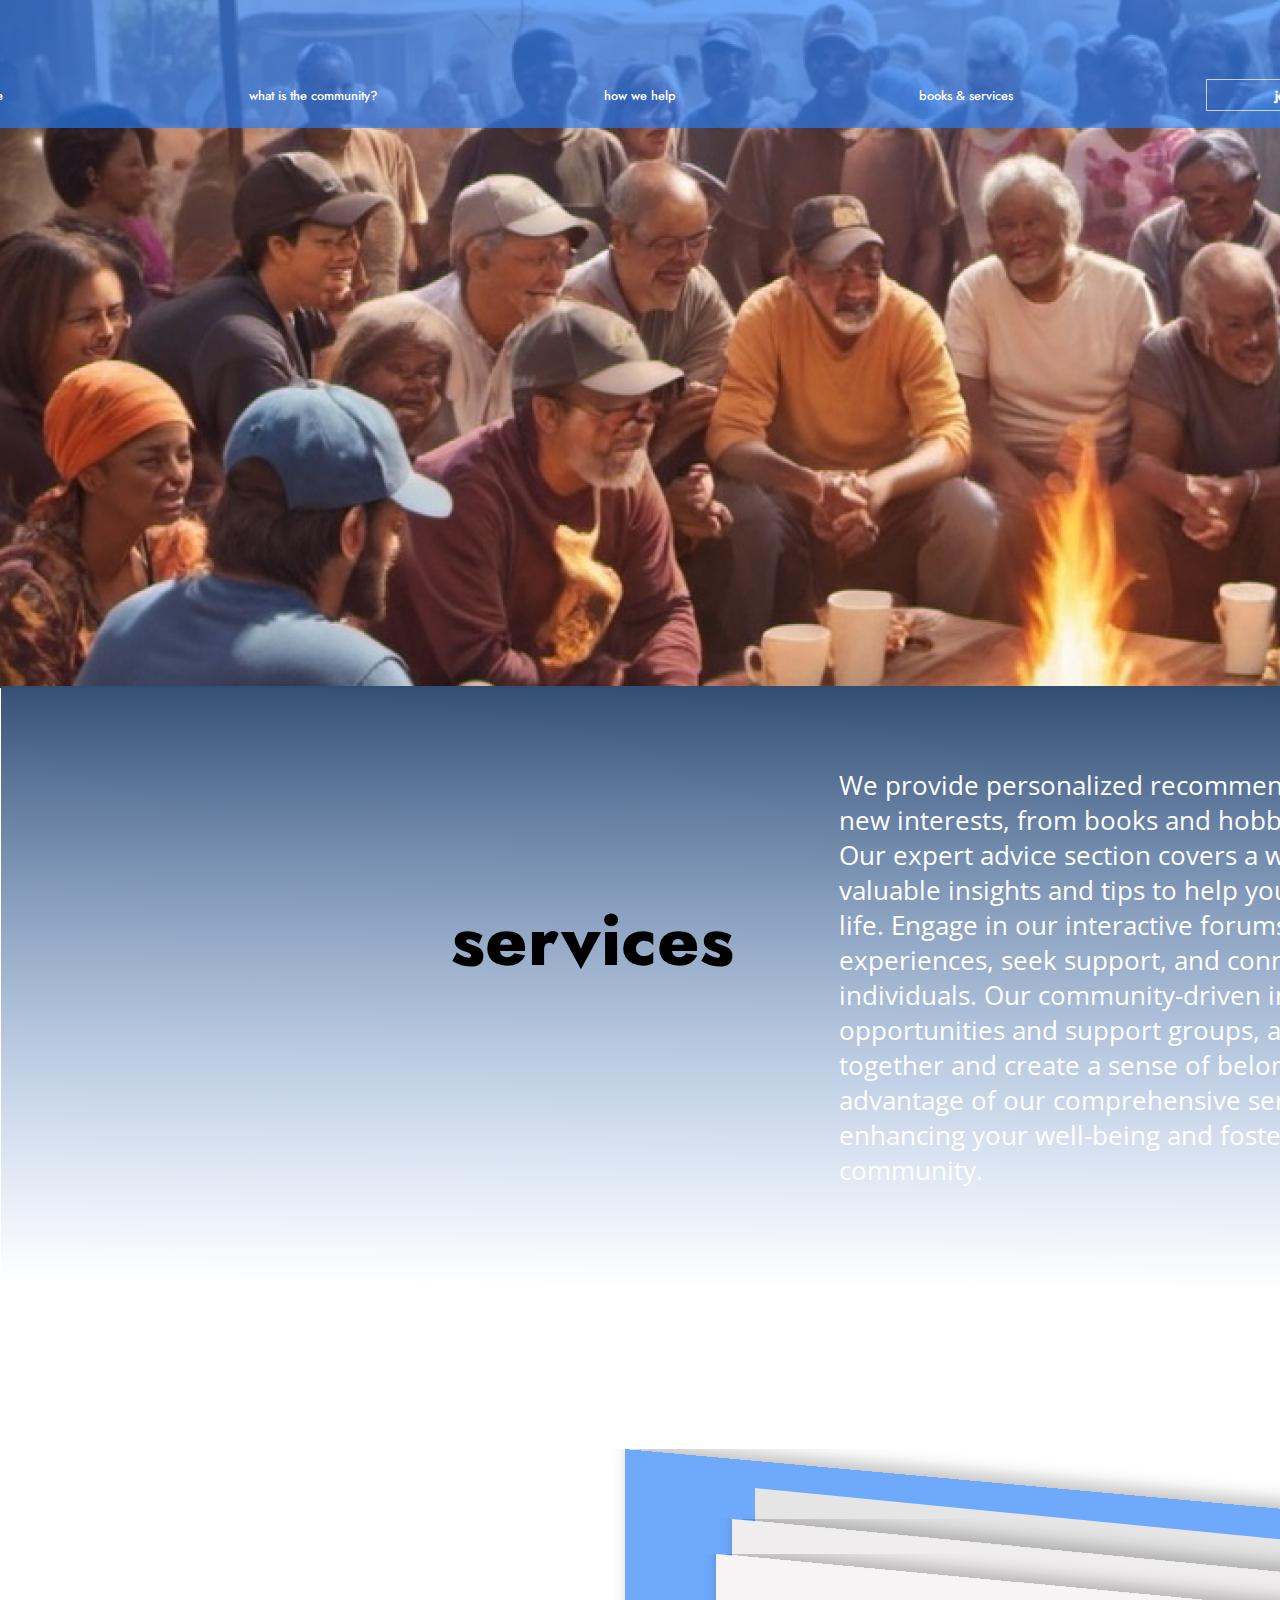
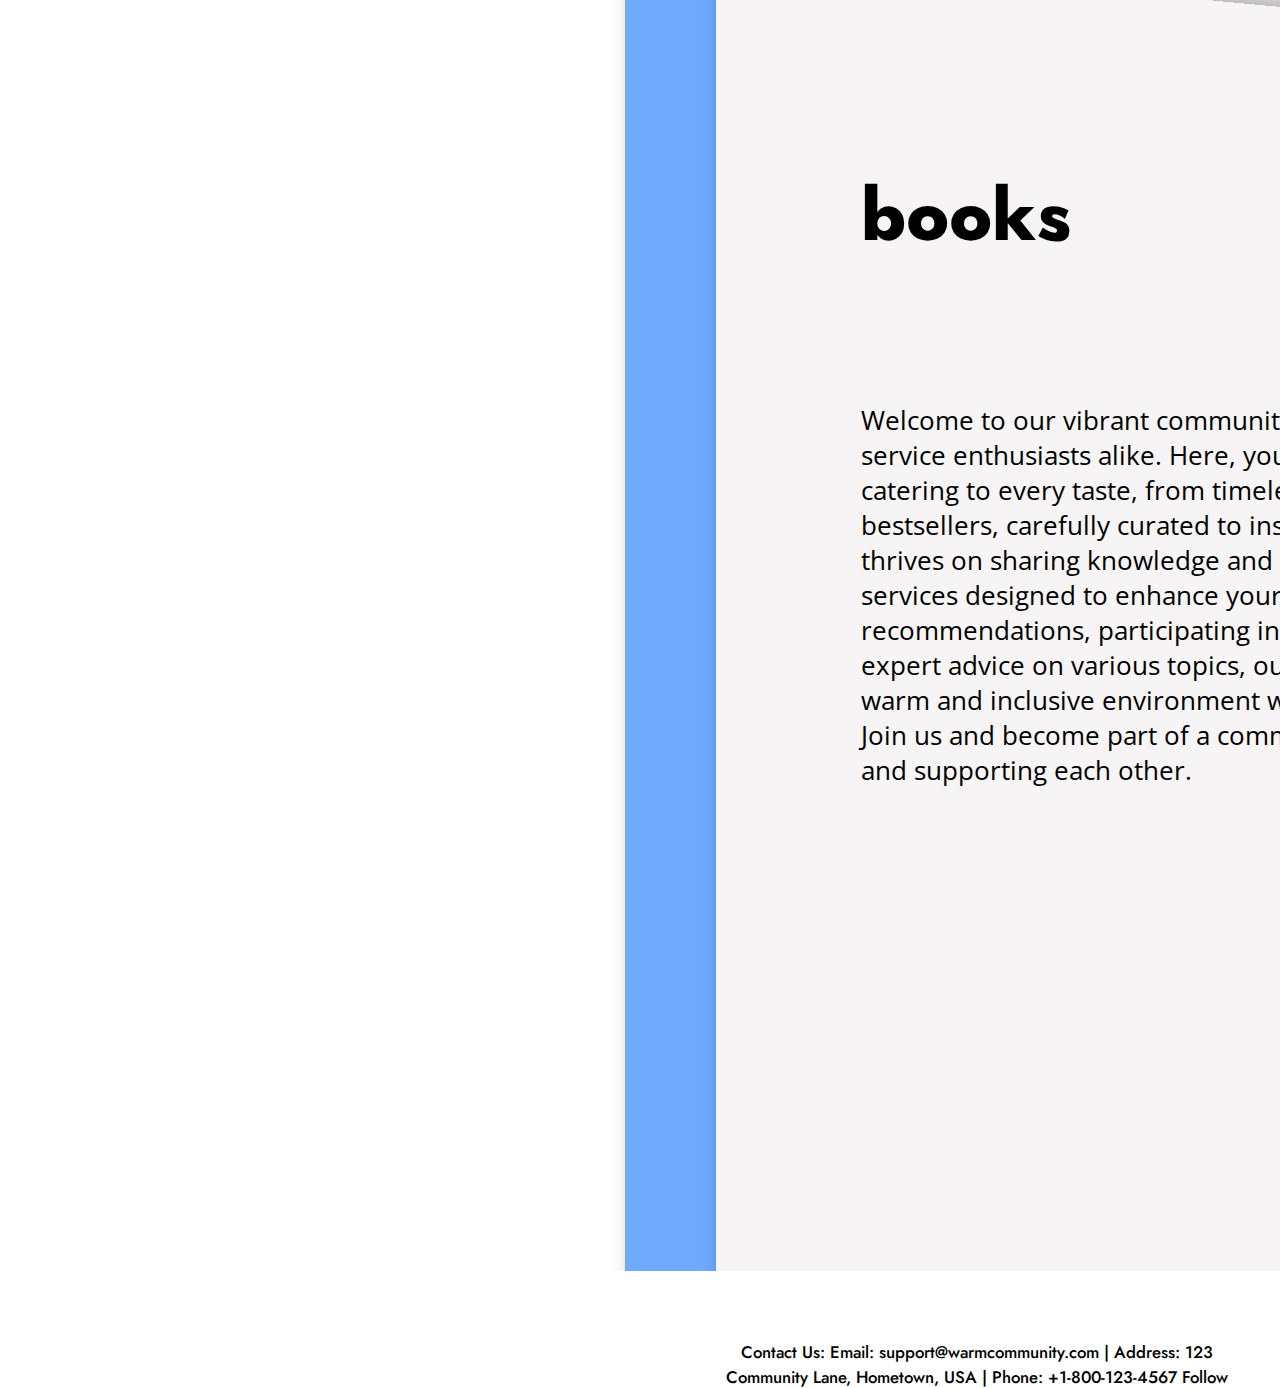
<file: component2.html>
<!DOCTYPE html>
<html>
  <head>
    <meta charset="utf-8" />
    <meta name="viewport" content="initial-scale=1, width=device-width" />

    <link rel="stylesheet" href="./global.css" />
    <link rel="stylesheet" href="./component2.css" />
    <link
      rel="stylesheet"
      href="https://fonts.googleapis.com/css2?family=Jost:wght@300;400;500;600;800;900&display=swap"
    />
    <link
      rel="stylesheet"
      href="https://fonts.googleapis.com/css2?family=Open Sans:wght@400&display=swap"
    />
  </head>
  <body>
    <div class="div3">
      <div class="frame14">
        <img
          class="openart-image-1boinv2c-1721757-icon"
          alt=""
          src="./public/openartimage-1boinv2c-1721757395789-raw@2x.png"
        />

        <div class="r-1"></div>
        <img class="frame-child1" alt="" src="./public/rectangle-2.svg" />

        <img class="frame-child2" alt="" src="./public/rectangle-12.svg" />

        <div class="we-provide-personalized">
          We provide personalized recommendations to help you discover new
          interests, from books and hobbies to local events and activities. Our
          expert advice section covers a wide range of topics, offering valuable
          insights and tips to help you navigate various aspects of life. Engage
          in our interactive forums, where you can share experiences, seek
          support, and connect with like-minded individuals. Our
          community-driven initiatives, such as volunteer opportunities and
          support groups, are designed to bring people together and create a
          sense of belonging. Join us and take advantage of our comprehensive
          services that are dedicated to enhancing your well-being and fostering
          a vibrant, supportive community.
        </div>
        <div class="services">services</div>
      </div>
      <div class="frame15">
        <div class="frame16">
          <img class="frame-icon2" alt="" src="./public/frame.svg" />

          <img class="frame-icon3" alt="" src="./public/frame3.svg" />

          <img class="frame-icon4" alt="" src="./public/frame4.svg" />

          <img class="frame-icon5" alt="" src="./public/frame5.svg" />

          <div class="frame17"></div>
          <div class="frame18">
            <div class="welcome-to-our">
              Welcome to our vibrant community website, a haven for book lovers
              and service enthusiasts alike. Here, you'll find an extensive
              collection of books catering to every taste, from timeless
              classics to contemporary bestsellers, carefully curated to inspire
              and enlighten. Our community thrives on sharing knowledge and
              experiences, offering a range of services designed to enhance your
              life. Whether you're seeking recommendations, participating in
              engaging book clubs, or accessing expert advice on various topics,
              our platform is dedicated to fostering a warm and inclusive
              environment where everyone can grow and connect. Join us and
              become part of a community that values learning, sharing, and
              supporting each other.
            </div>
          </div>
          <div class="frame19">
            <div class="books">books</div>
          </div>
          <div class="frame20">
            <div class="contact-us-email-container1">
              <p class="blank-line2">&nbsp;</p>
              <p class="contact-us-email1">
                Contact Us: Email: support@warmcommunity.com | Address: 123
                Community Lane, Hometown, USA | Phone: +1-800-123-4567 Follow
                Us:Facebook: @WarmCommunity | Twitter: @CommunityConnect |
                Instagram: @WarmCommunityLife
              </p>
              <p class="blank-line2">
                Warm Community © 2024 | All rights reserved. Unauthorized use of
                our content is prohibited.
              </p>
            </div>
          </div>
        </div>
      </div>
      <div class="frame-div">
        <div class="home3" id="homeText">home</div>
        <div class="home3" id="whatIsThe">what is the community?</div>
        <div class="home3" id="howWeHelp">how we help</div>
        <div class="home3" id="booksServices">books & services</div>
        <div class="join-us-frame" id="frameContainer">
          <div class="join-us11">join us</div>
        </div>
      </div>
    </div>

    <script>
      var homeText = document.getElementById("homeText");
      if (homeText) {
        homeText.addEventListener("click", function (e) {
          window.location.href = "./Component5.html";
        });
      }

      var whatIsThe = document.getElementById("whatIsThe");
      if (whatIsThe) {
        whatIsThe.addEventListener("click", function (e) {
          window.location.href = "./component7.html";
        });
      }

      var howWeHelp = document.getElementById("howWeHelp");
      if (howWeHelp) {
        howWeHelp.addEventListener("click", function (e) {
          window.location.href = "./component1.html";
        });
      }

      var booksServices = document.getElementById("booksServices");
      if (booksServices) {
        booksServices.addEventListener("click", function (e) {
          window.location.href = "./component2.html";
        });
      }

      var frameContainer = document.getElementById("frameContainer");
      if (frameContainer) {
        frameContainer.addEventListener("click", function (e) {
          window.location.href = "./Component2.html";
        });
      }
    </script>
  </body>
</html>
</file>
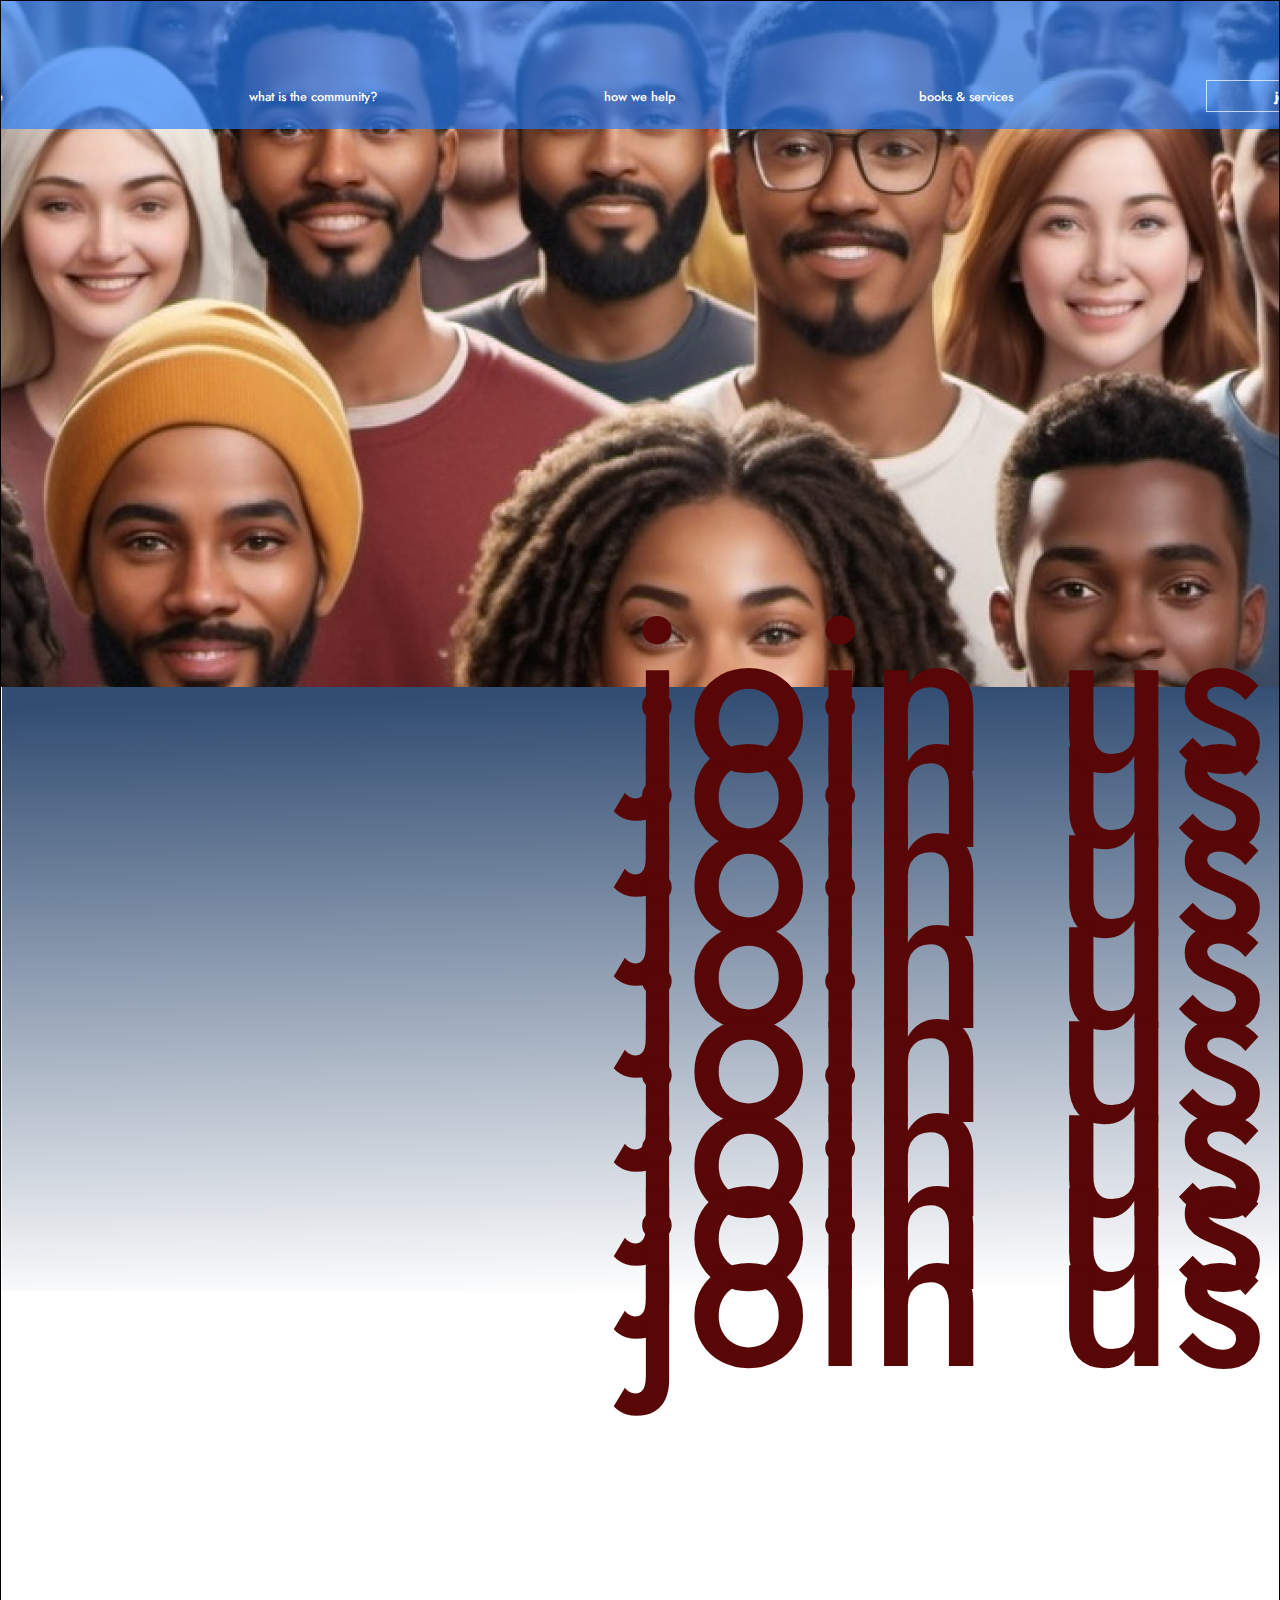
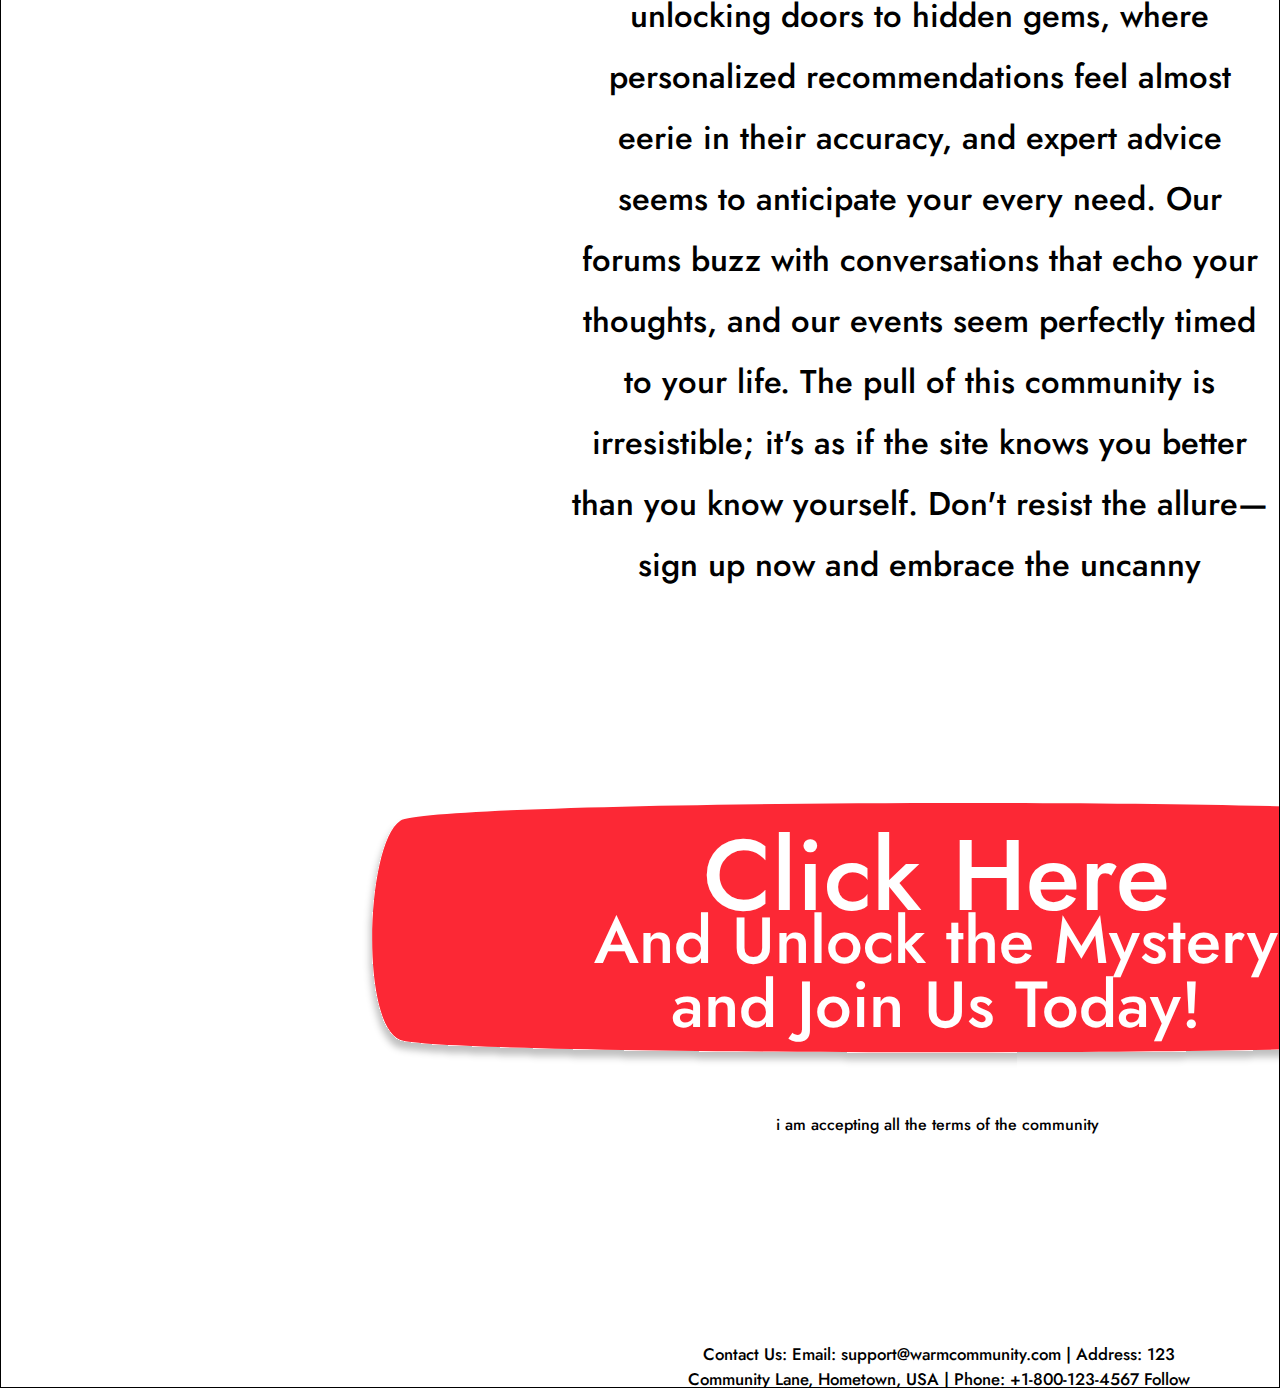
<file: Component2.html>
<!DOCTYPE html>
<html>
  <head>
    <meta charset="utf-8" />
    <meta name="viewport" content="initial-scale=1, width=device-width" />

    <link rel="stylesheet" href="./global.css" />
    <link rel="stylesheet" href="./Component2.css" />
    <link
      rel="stylesheet"
      href="https://fonts.googleapis.com/css2?family=Jost:wght@300;400;500;600;800;900&display=swap"
    />
    <link
      rel="stylesheet"
      href="https://fonts.googleapis.com/css2?family=Open Sans:wght@400&display=swap"
    />
  </head>
  <body>
    <div class="div2">
      <div class="frame7">
        <div class="frame8">
          <div class="frame9" id="frameContainer">
            <div class="vector-parent" id="frameContainer">
              <img
                class="frame-item"
                alt=""
                src="./public/rectangle-18.svg"
                id="rectangle"
              />

              <div class="click-here-and-container" id="clickHereAnd">
                <span class="click-here-and-container1">
                  <p class="blank-line">&nbsp;</p>
                  <p class="click-here">Click Here</p>
                  <p class="and-unlock-the">And Unlock the Mystery</p>
                  <p class="and-join-us">and Join Us Today!</p>
                </span>
              </div>
            </div>
          </div>
          <div class="i-am-accepting">
            i am accepting all the terms of the community
          </div>
        </div>
        <div class="frame10">
          <div class="contact-us-email-container">
            <p class="and-join-us">&nbsp;</p>
            <p class="contact-us-email">
              Contact Us: Email: support@warmcommunity.com | Address: 123
              Community Lane, Hometown, USA | Phone: +1-800-123-4567 Follow
              Us:Facebook: @WarmCommunity | Twitter: @CommunityConnect |
              Instagram: @WarmCommunityLife
            </p>
            <p class="and-join-us">
              Warm Community © 2024 | All rights reserved. Unauthorized use of
              our content is prohibited.
            </p>
          </div>
        </div>
      </div>
      <div class="home-group">
        <div class="home1" id="homeText">home</div>
        <div class="home1" id="whatIsThe">what is the community?</div>
        <div class="home1" id="howWeHelp">how we help</div>
        <div class="home1" id="booksServices">books & services</div>
        <div class="join-us-wrapper">
          <div class="join-us1">join us</div>
        </div>
      </div>
      <div class="frame11" data-scroll-to="frameContainer">
        <div class="step-into-our">
          Step into our captivating community, where every click draws you
          deeper into a world teeming with secrets and connections. Imagine
          unlocking doors to hidden gems, where personalized recommendations
          feel almost eerie in their accuracy, and expert advice seems to
          anticipate your every need. Our forums buzz with conversations that
          echo your thoughts, and our events seem perfectly timed to your life.
          The pull of this community is irresistible; it's as if the site knows
          you better than you know yourself. Don't resist the allure—sign up now
          and embrace the uncanny experience that awaits you. Let us be your
          guide through the fascinating, mysterious corridors of our vibrant
          community.
        </div>
      </div>
      <div class="frame12">
        <div class="frame13">
          <img
            class="openart-image-hjmwfblo-1721757-icon"
            alt=""
            src="./public/openartimage-hjmwfblo-1721757621623-raw-1@2x.png"
          />

          <img class="frame-inner" alt="" src="./public/rectangle-21.svg" />

          <div class="container6"></div>
          <img class="rectangle-icon" alt="" src="./public/rectangle-121.svg" />

          <div class="join-us2">join us</div>
          <div class="join-us3">join us</div>
          <div class="join-us4">join us</div>
          <div class="join-us5">join us</div>
          <div class="join-us6">join us</div>
          <div class="join-us7">join us</div>
          <div class="join-us8">join us</div>
          <div class="join-us9">join us</div>
        </div>
      </div>
      <div class="home-group">
        <div class="home1" id="homeText">home</div>
        <div class="home1" id="whatIsThe">what is the community?</div>
        <div class="home1" id="howWeHelp">how we help</div>
        <div class="home1" id="booksServices">books & services</div>
        <div class="join-us-container" id="frameContainer">
          <div class="join-us1">join us</div>
        </div>
      </div>
    </div>

    <script>
      var rectangle = document.getElementById("rectangle");
      if (rectangle) {
        rectangle.addEventListener("click", function (e) {
          window.location.href = "./component6.html";
        });
      }

      var clickHereAnd = document.getElementById("clickHereAnd");
      if (clickHereAnd) {
        clickHereAnd.addEventListener("click", function (e) {
          window.location.href = "./component6.html";
        });
      }

      var frameContainer = document.getElementById("frameContainer");
      if (frameContainer) {
        frameContainer.addEventListener("click", function (e) {
          window.location.href = "./component6.html";
        });
      }

      var homeText = document.getElementById("homeText");
      if (homeText) {
        homeText.addEventListener("click", function (e) {
          window.location.href = "./Component5.html";
        });
      }

      var whatIsThe = document.getElementById("whatIsThe");
      if (whatIsThe) {
        whatIsThe.addEventListener("click", function (e) {
          window.location.href = "./component7.html";
        });
      }

      var howWeHelp = document.getElementById("howWeHelp");
      if (howWeHelp) {
        howWeHelp.addEventListener("click", function (e) {
          window.location.href = "./component1.html";
        });
      }

      var booksServices = document.getElementById("booksServices");
      if (booksServices) {
        booksServices.addEventListener("click", function (e) {
          window.location.href = "./component2.html";
        });
      }

      var frameContainer = document.getElementById("frameContainer");
      if (frameContainer) {
        frameContainer.addEventListener("click", function () {
          var anchor = document.querySelector("[data-scroll-to='frameContainer']");
          if (anchor) {
            anchor.scrollIntoView({ block: "start", behavior: "smooth" });
          }
        });
      }
    </script>
  </body>
</html>
</file>
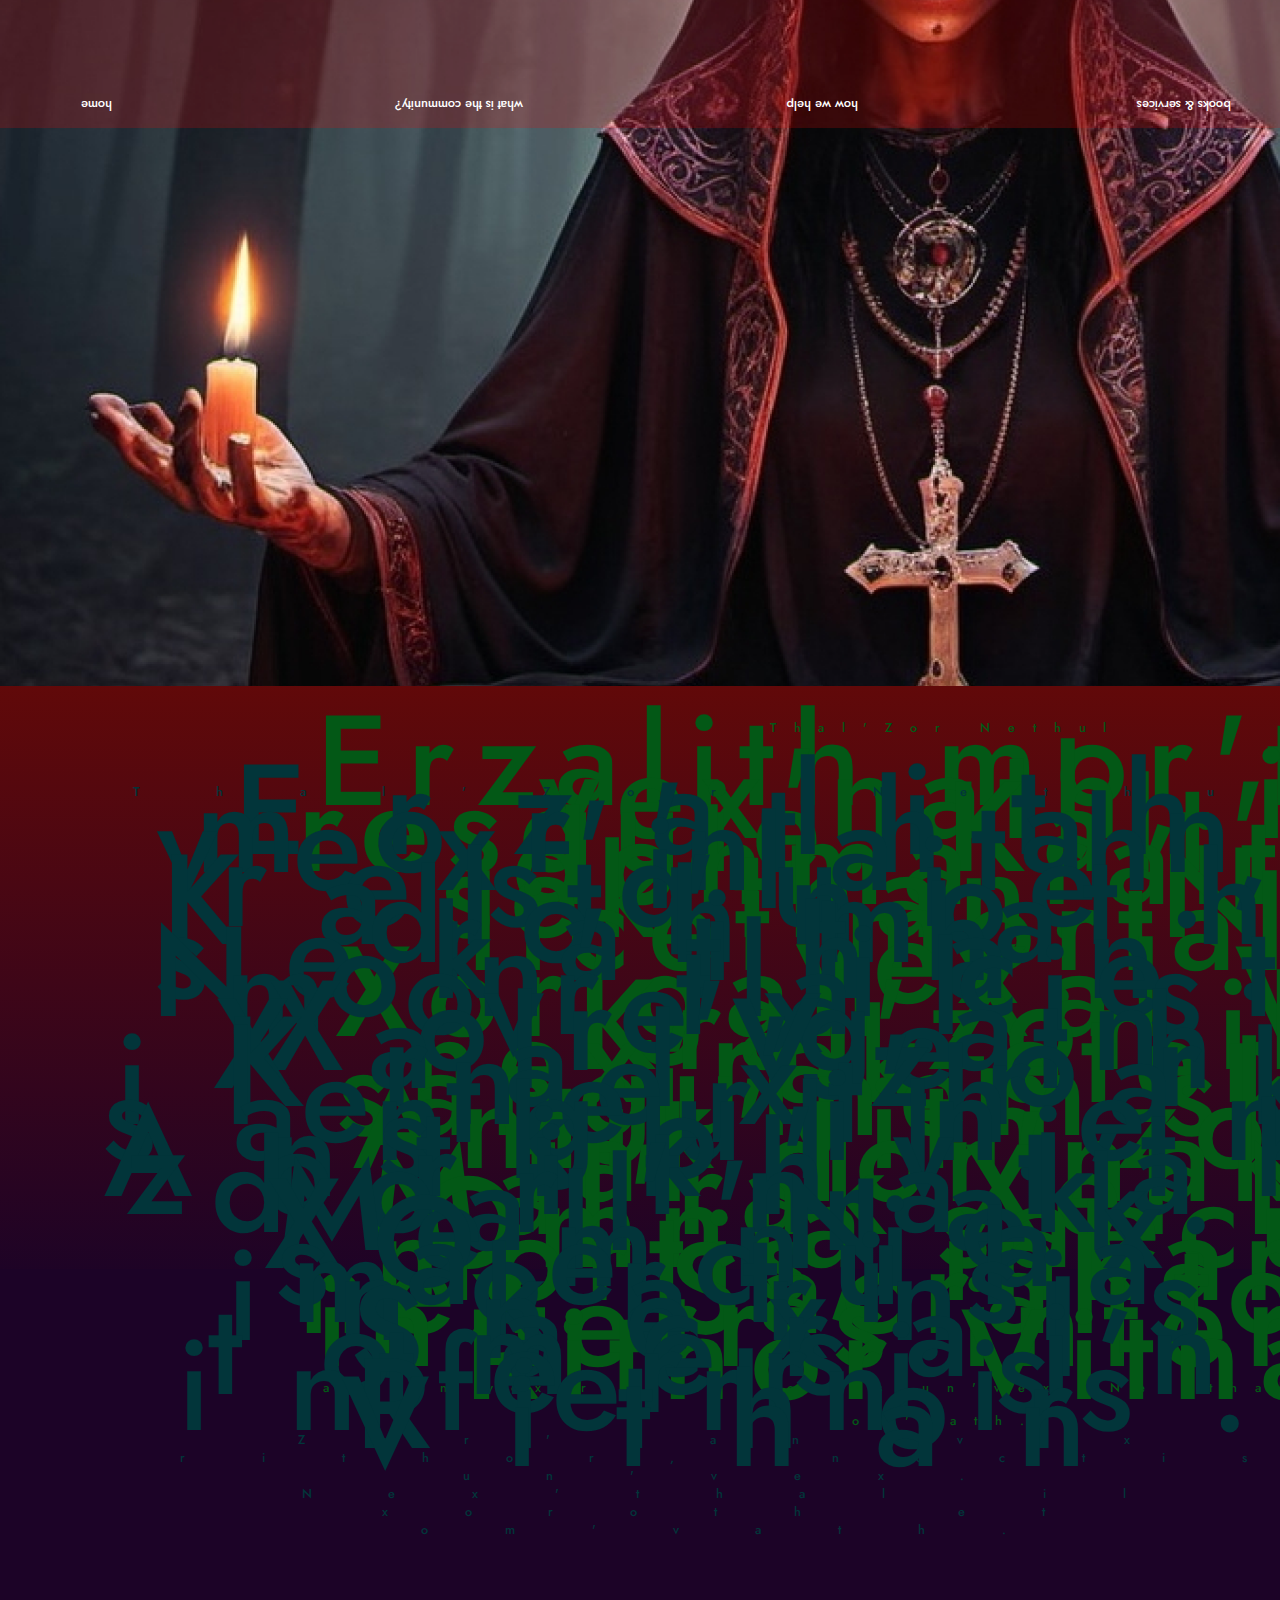
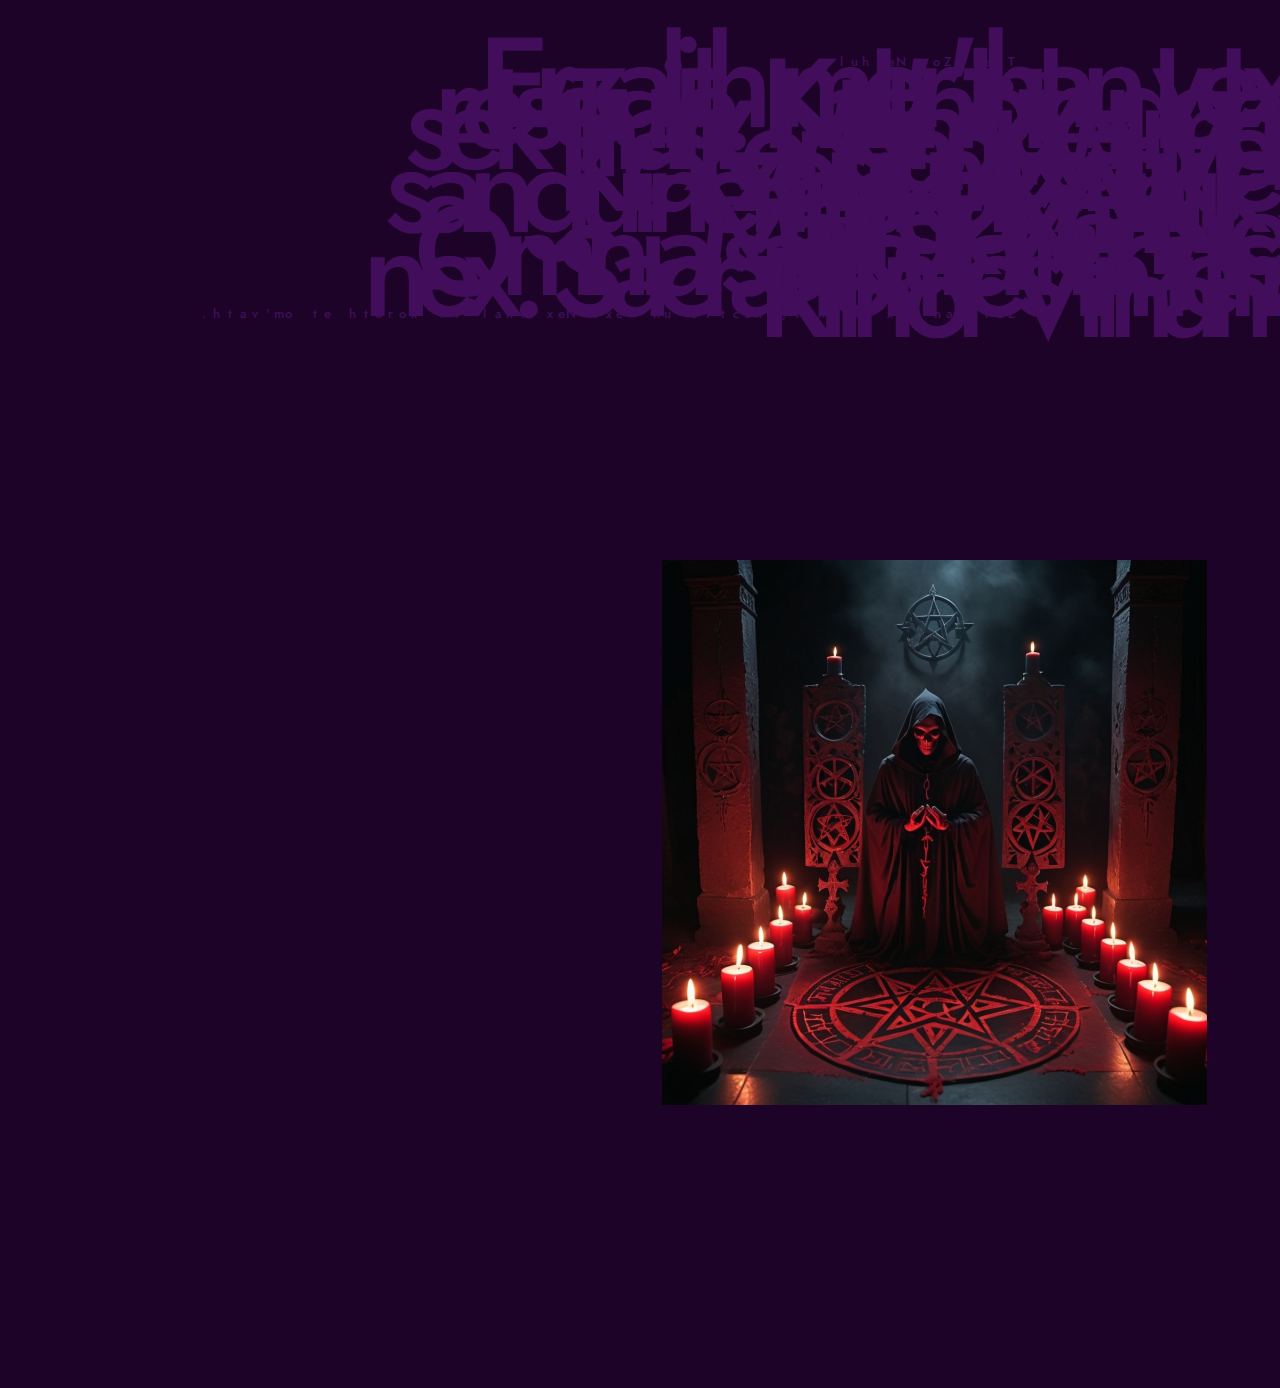
<file: component4.html>
<!DOCTYPE html>
<html>
  <head>
    <meta charset="utf-8" />
    <meta name="viewport" content="initial-scale=1, width=device-width" />

    <link rel="stylesheet" href="./global.css" />
    <link rel="stylesheet" href="./component4.css" />
    <link
      rel="stylesheet"
      href="https://fonts.googleapis.com/css2?family=Jost:wght@300;400;500;600;800;900&display=swap"
    />
    <link
      rel="stylesheet"
      href="https://fonts.googleapis.com/css2?family=Open Sans:wght@400&display=swap"
    />
    <style>
      .video-container {
        position: fixed;
        top: 50%;
        left: 50%;
        transform: translate(-50%, -50%);
        z-index: 1000;
      }
    </style>
  </head>
  <body>
    <div class="div1">
      <img class="frame-icon" alt="" src="./public/frame1.svg" />

      <div class="frame">
        <div class="frame-child"></div>
      </div>
      <img class="frame-icon1" alt="" src="./public/frame2@2x.png" />

      <img class="item" alt="" src="./public/rectangle-22.svg" />

      <div class="frame1">
        <div class="thalzor-nethul-erzalith-container">
          <span class="thalzor-nethul-erzalith-container1">
            <p class="thalzor-nethul">Thal'Zor Nethul</p>
            <p class="erzalith-morthan-vexnath">
              Erzalith mor'than vex'nath, il resquie. Kalt'noth dohma raith
              sek'than. Non licet mortalis vex.
            </p>
            <p class="erzalith-morthan-vexnath">Xor'gan Xal Veth</p>
            <p class="erzalith-morthan-vexnath">
              Kral'zor il nex'rak eterth, sanguinem skoll. Antik'vith zorith tal
              dor'nak.
            </p>
            <p class="erzalith-morthan-vexnath">Mal'rak Xel Nex</p>
            <p class="erzalith-morthan-vexnath">
              Omnia saecula mortis, inkarnis nex. Sacral tomes in terris
              infernis.
            </p>
            <p class="erzalith-morthan-vexnath">Rithor Vithan</p>
            <p class="thalzor-nethul">
              Zar'kan vex rithor, noctis un'vex. Nex'thal il xoroth et om'vath.
            </p>
          </span>
        </div>
      </div>
      <div class="frame2">
        <div class="thalzor-nethul-erzalith-container2">
          <span class="thalzor-nethul-erzalith-container1">
            <p class="thalzor-nethul">Thal'Zor Nethul</p>
            <p class="erzalith-morthan-vexnath">
              Erzalith mor'than vex'nath, il resquie. Kalt'noth dohma raith
              sek'than. Non licet mortalis vex.
            </p>
            <p class="erzalith-morthan-vexnath">Xor'gan Xal Veth</p>
            <p class="erzalith-morthan-vexnath">
              Kral'zor il nex'rak eterth, sanguinem skoll. Antik'vith zorith tal
              dor'nak.
            </p>
            <p class="erzalith-morthan-vexnath">Mal'rak Xel Nex</p>
            <p class="erzalith-morthan-vexnath">
              Omnia saecula mortis, inkarnis nex. Sacral tomes in terris
              infernis.
            </p>
            <p class="erzalith-morthan-vexnath">Rithor Vithan</p>
            <p class="thalzor-nethul">
              Zar'kan vex rithor, noctis un'vex. Nex'thal il xoroth et om'vath.
            </p>
          </span>
        </div>
      </div>
      <div class="frame3">
        <div class="thalzor-nethul-erzalith-container4">
          <span class="thalzor-nethul-erzalith-container1">
            <p class="thalzor-nethul">Thal'Zor Nethul</p>
            <p class="erzalith-morthan-vexnath">
              Erzalith mor'than vex'nath, il resquie. Kalt'noth dohma raith
              sek'than. Non licet mortalis vex.
            </p>
            <p class="erzalith-morthan-vexnath">Xor'gan Xal Veth</p>
            <p class="erzalith-morthan-vexnath">
              Kral'zor il nex'rak eterth, sanguinem skoll. Antik'vith zorith tal
              dor'nak.
            </p>
            <p class="erzalith-morthan-vexnath">Mal'rak Xel Nex</p>
            <p class="erzalith-morthan-vexnath">
              Omnia saecula mortis, inkarnis nex. Sacral tomes in terris
              infernis.
            </p>
            <p class="erzalith-morthan-vexnath">Rithor Vithan</p>
            <p class="thalzor-nethul">
              Zar'kan vex rithor, noctis un'vex. Nex'thal il xoroth et om'vath.
            </p>
          </span>
        </div>
      </div>
      <div class="frame4">
        <div class="thalzor-nethul-erzalith-container6">
          <span class="thalzor-nethul-erzalith-container1">
            <p class="thalzor-nethul">Thal'Zor Nethul</p>
            <p class="erzalith-morthan-vexnath">
              Erzalith mor'than vex'nath, il resquie. Kalt'noth dohma raith
              sek'than. Non licet mortalis vex.
            </p>
            <p class="erzalith-morthan-vexnath">Xor'gan Xal Veth</p>
            <p class="erzalith-morthan-vexnath">
              Kral'zor il nex'rak eterth, sanguinem skoll. Antik'vith zorith tal
              dor'nak.
            </p>
            <p class="erzalith-morthan-vexnath">Mal'rak Xel Nex</p>
            <p class="erzalith-morthan-vexnath">
              Omnia saecula mortis, inkarnis nex. Sacral tomes in terris
              infernis.
            </p>
            <p class="erzalith-morthan-vexnath">Rithor Vithan</p>
            <p class="thalzor-nethul">
              Zar'kan vex rithor, noctis un'vex. Nex'thal il xoroth et om'vath.
            </p>
          </span>
        </div>
        <div class="istockphoto-1030998560-640-adp"></div>
      </div>
      <div class="frame5">
        <div class="thalzor-nethul-erzalith-container8">
          <span class="thalzor-nethul-erzalith-container1">
            <p class="thalzor-nethul">Thal'Zor Nethul</p>
            <p class="erzalith-morthan-vexnath">
              Erzalith mor'than vex'nath, il resquie. Kalt'noth dohma raith
              sek'than. Non licet mortalis vex.
            </p>
            <p class="erzalith-morthan-vexnath">Xor'gan Xal Veth</p>
            <p class="erzalith-morthan-vexnath">
              Kral'zor il nex'rak eterth, sanguinem skoll. Antik'vith zorith tal
              dor'nak.
            </p>
            <p class="erzalith-morthan-vexnath">Mal'rak Xel Nex</p>
            <p class="erzalith-morthan-vexnath">
              Omnia saecula mortis, inkarnis nex. Sacral tomes in terris
              infernis.
            </p>
            <p class="erzalith-morthan-vexnath">Rithor Vithan</p>
            <p class="thalzor-nethul">
              Zar'kan vex rithor, noctis un'vex. Nex'thal il xoroth et om'vath.
            </p>
          </span>
        </div>
      </div>
      <div class="frame6">
        <img
          class="openart-image-yv7fe8ie-1722125-icon"
          alt=""
          src="./public/openartimage-yv7fe8ie-1722125992486-raw@2x.png"
        />
      </div>
      <div class="home-parent">
        <div class="home" id="homeText">home</div>
        <div class="what-is-the" id="whatIsThe">what is the community?</div>
        <div class="what-is-the" id="howWeHelp">how we help</div>
        <div class="what-is-the" id="booksServices">books & services</div>
      </div>

      <!-- New video container -->
      <div class="video-container">
        <video width="640" height="360" autoplay muted loop playsinline>
          <source src="https://media.istockphoto.com/id/1030998560/video/red-cat-eyes-blinking-loop.mp4?s=mp4-640x640-is&k=20&c=BUuSNkpedc6Bgjdpn20Zonf73Jqr10uR8oswji7acMU=" type="video/mp4">
          Your browser does not support the video tag.
        </video>
      </div>
    </div>

    <script>
      var homeText = document.getElementById("homeText");
      if (homeText) {
        homeText.addEventListener("click", function (e) {
          window.location.href = "./component6.html";
        });
      }

      var whatIsThe = document.getElementById("whatIsThe");
      if (whatIsThe) {
        whatIsThe.addEventListener("click", function (e) {
          window.location.href = "./component8.html";
        });
      }

      var howWeHelp = document.getElementById("howWeHelp");
      if (howWeHelp) {
        howWeHelp.addEventListener("click", function (e) {
          window.location.href = "component4.html";
        });
      }

      var booksServices = document.getElementById("booksServices");
      if (booksServices) {
        booksServices.addEventListener("click", function (e) {
          window.location.href = "./component5.html";
        });
      }
    </script>
  </body>
</html>
</file>
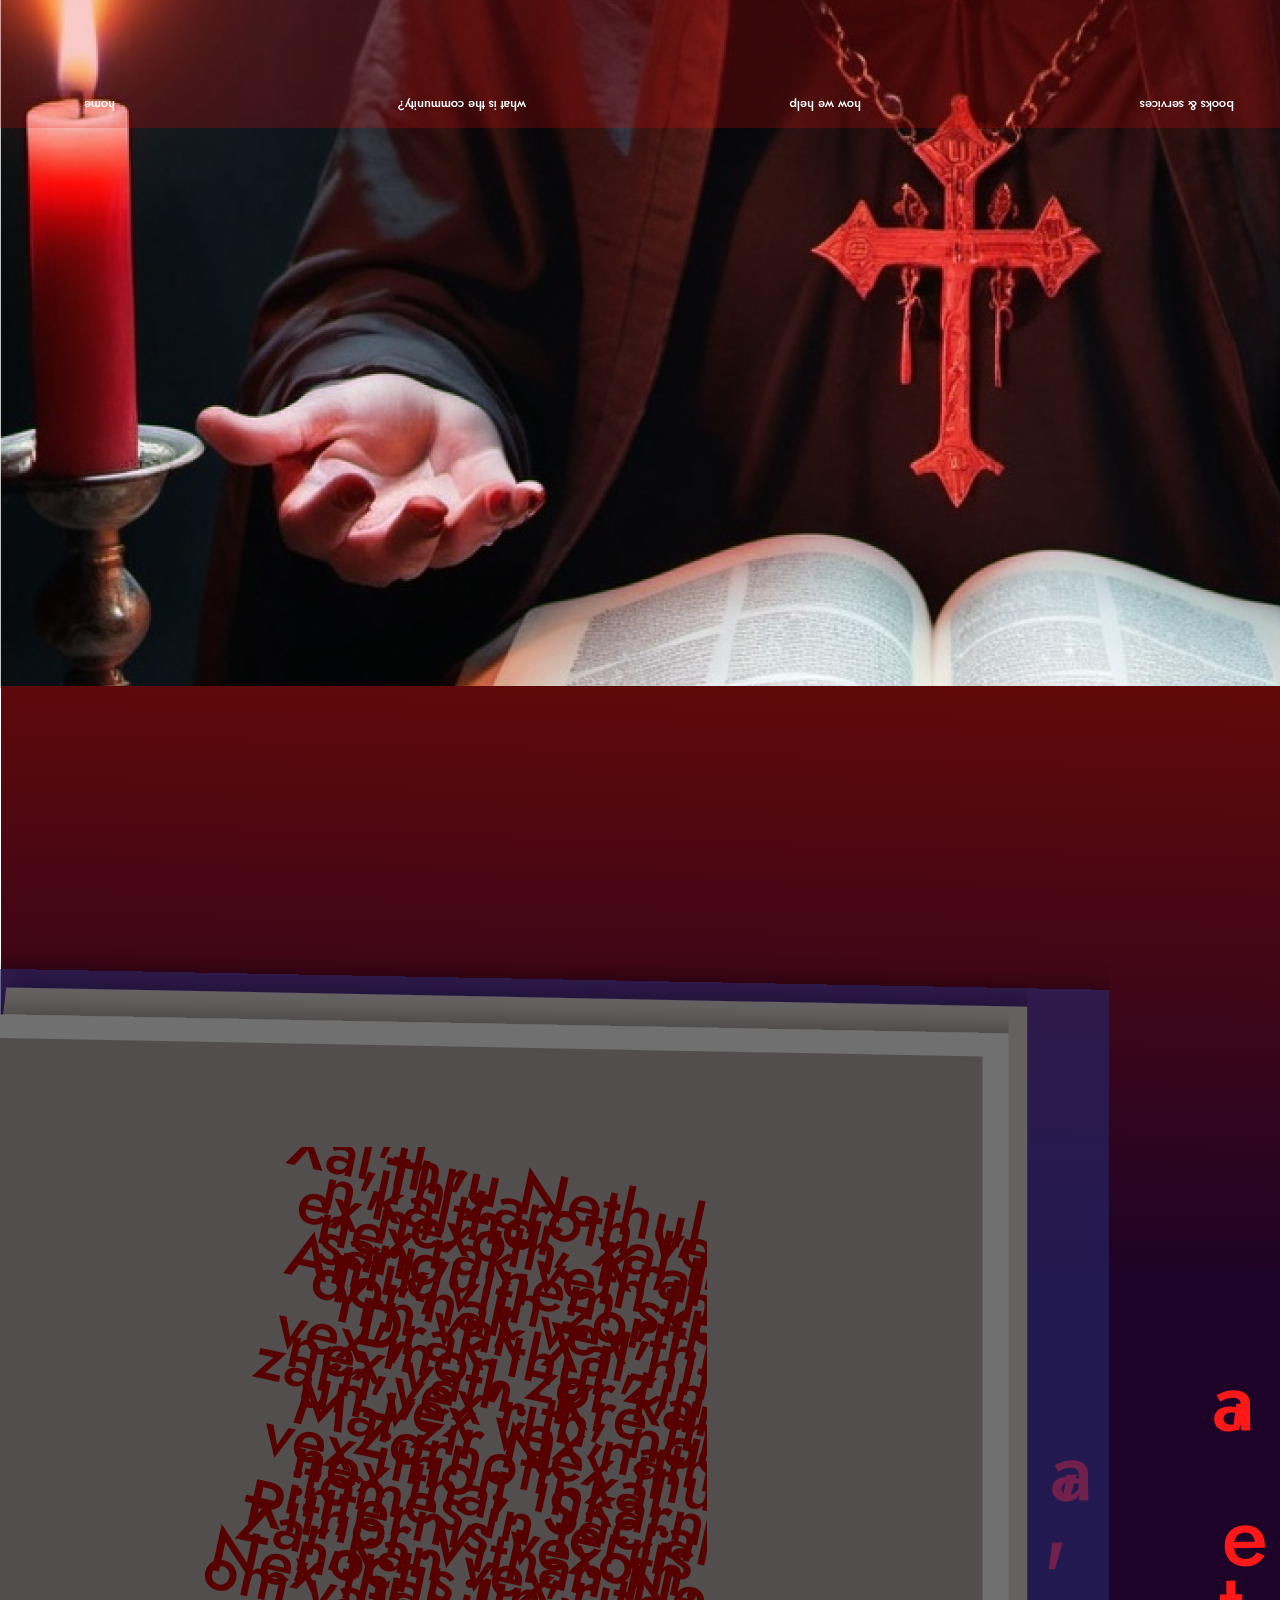
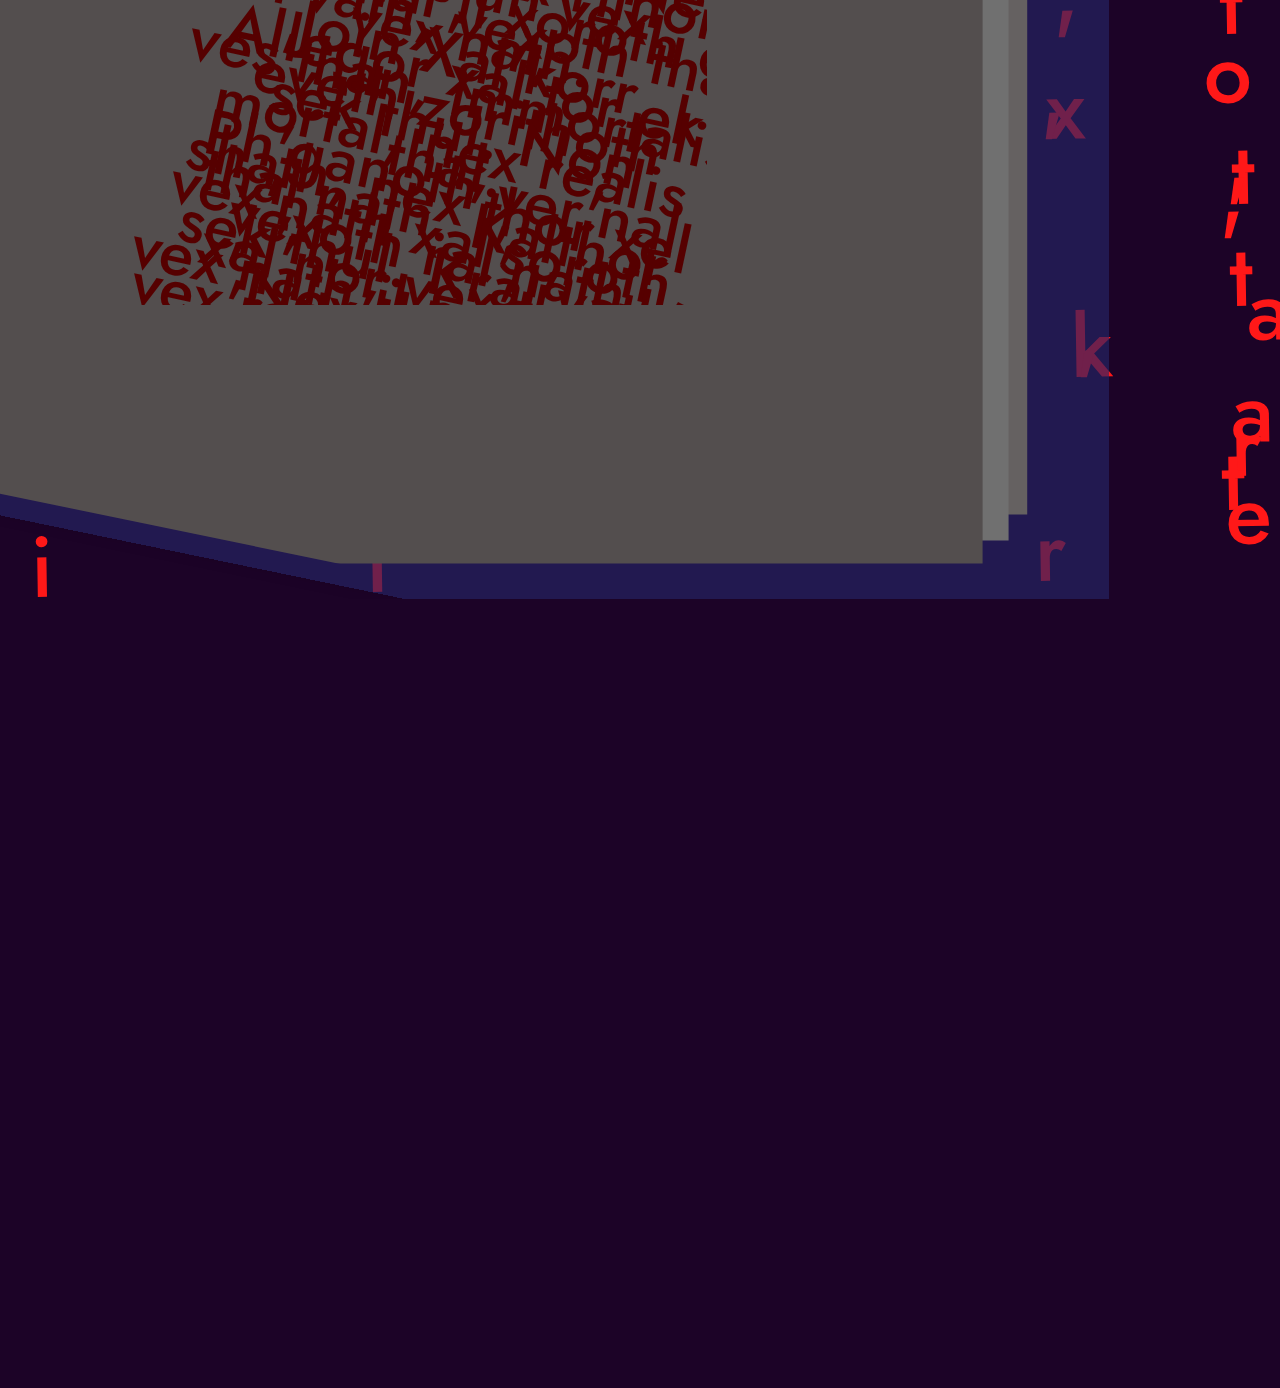
<file: component5.html>
<!DOCTYPE html>
<html>
  <head>
    <meta charset="utf-8" />
    <meta name="viewport" content="initial-scale=1, width=device-width" />

    <link rel="stylesheet" href="./global.css" />
    <link rel="stylesheet" href="./component5.css" />
    <link
      rel="stylesheet"
      href="https://fonts.googleapis.com/css2?family=Jost:wght@300;400;500;600;800;900&display=swap"
    />
    <link
      rel="stylesheet"
      href="https://fonts.googleapis.com/css2?family=Open Sans:wght@400&display=swap"
    />
  </head>
  <body>
    <div class="div9">
      <img class="frame-icon13" alt="" src="./public/frame31@2x.png" />

      <div class="frame65">
        <img class="frame-icon14" alt="" src="./public/frame41.svg" />

        <div class="frame66"></div>
        <img class="frame-icon15" alt="" src="./public/frame51.svg" />

        <div class="frame67" data-animate-on-scroll>
          <div class="phganoth-vernal-shath">
            Ph'ganoth ver'nal shath, nex'thor xel thal'nath. Kalthor vex'nath
            xal'soroth, vexoth ral'nath sek'thul. Kral'vath xal'nor vex'thor,
            vex'nath il mor'kalth. Nex'thor xal vex'rath, kalthor nex il'rath.
          </div>
        </div>
        <img class="frame-icon16" alt="" src="./public/frame62.svg" />

        <img class="frame-icon17" alt="" src="./public/frame7.svg" />

        <img class="frame-icon18" alt="" src="./public/frame8.svg" />

        <img class="frame-icon19" alt="" src="./public/frame9.svg" />

        <div class="frame68" data-animate-on-scroll>
          <div class="xalthru-nethul-vrax-container">
            <span class="xalthru-nethul-vrax-container1">
              <p class="xalthru-nethul-vrax">Xal'thru Nethul Vrax</p>
              <p class="xalthru-nethul-vrax">
                Th'zaroth vex n'kalthor, xal'mor ex'nexoth. Kral'zor nex'rak
                veth'thul, sanguinem skoll. Antik'vith zorith tal dor'nak
                vex'thul.
              </p>
              <p class="xalthru-nethul-vrax">Yrn'vak Xal'nith</p>
              <p class="xalthru-nethul-vrax">
                Drak'thul zin vex'mor, zor'kan il nex'vath. Kre'thal zarn
                vex'rith, noctis un'vex vex'nath.
              </p>
              <p class="xalthru-nethul-vrax">Mal'zir Nex'thul</p>
              <p class="xalthru-nethul-vrax">
                Zornoth xal vex'ithor, inkarnis nex thal. Sacral tomes in terris
                infernis vexoth.
              </p>
              <p class="xalthru-nethul-vrax">Rithor Vithan Nex</p>
              <p class="xalthru-nethul-vrax">
                Zar'kan vex rithor, noctis un'vex. Nex'thal il xoroth et
                om'vath, vexoth thal vex'nath.
              </p>
              <p class="xalthru-nethul-vrax">Join Xal'korr</p>
              <p class="xalthru-nethul-vrax">
                Allegor xal'tor ek ves'than, immortalis eveth zorithoth
                sek'thul. Non mortal, nex realis thal.
              </p>
              <p class="xalthru-nethul-vrax">
                Ph'ganoth ver'nal shath, nex'thor xel thal'nath. Kalthor
                vex'nath xal'soroth, vexoth ral'nath sek'thul. Kral'vath xal'nor
                vex'thor, vex'nath il mor'kalth. Nex'thor xal vex'rath, kalthor
                nex il'rath.
              </p>
            </span>
          </div>
        </div>
      </div>
      <div class="home-parent6">
        <div class="home9" id="homeText">home</div>
        <div class="what-is-the9" id="whatIsThe">what is the community?</div>
        <div class="what-is-the9" id="howWeHelp">how we help</div>
        <div class="what-is-the9" id="booksServices">books & services</div>
      </div>
    </div>

    <script>
      var homeText = document.getElementById("homeText");
      if (homeText) {
        homeText.addEventListener("click", function (e) {
          window.location.href = "./component6.html";
        });
      }

      var whatIsThe = document.getElementById("whatIsThe");
      if (whatIsThe) {
        whatIsThe.addEventListener("click", function (e) {
          window.location.href = "./component8.html";
        });
      }

      var howWeHelp = document.getElementById("howWeHelp");
      if (howWeHelp) {
        howWeHelp.addEventListener("click", function (e) {
          window.location.href = "component4.html";
        });
      }

      var booksServices = document.getElementById("booksServices");
      if (booksServices) {
        booksServices.addEventListener("click", function (e) {
          window.location.href = "./component5.html";
        });
      }
      var scrollAnimElements = document.querySelectorAll("[data-animate-on-scroll]");
      var observer = new IntersectionObserver(
        (entries) => {
          for (const entry of entries) {
            if (entry.isIntersecting || entry.intersectionRatio > 0) {
              const targetElement = entry.target;
              targetElement.classList.add("animate");
              observer.unobserve(targetElement);
            }
          }
        },
        {
          threshold: 0.15,
        }
      );

      for (let i = 0; i < scrollAnimElements.length; i++) {
        observer.observe(scrollAnimElements[i]);
      }
    </script>
  </body>
</html>
</file>
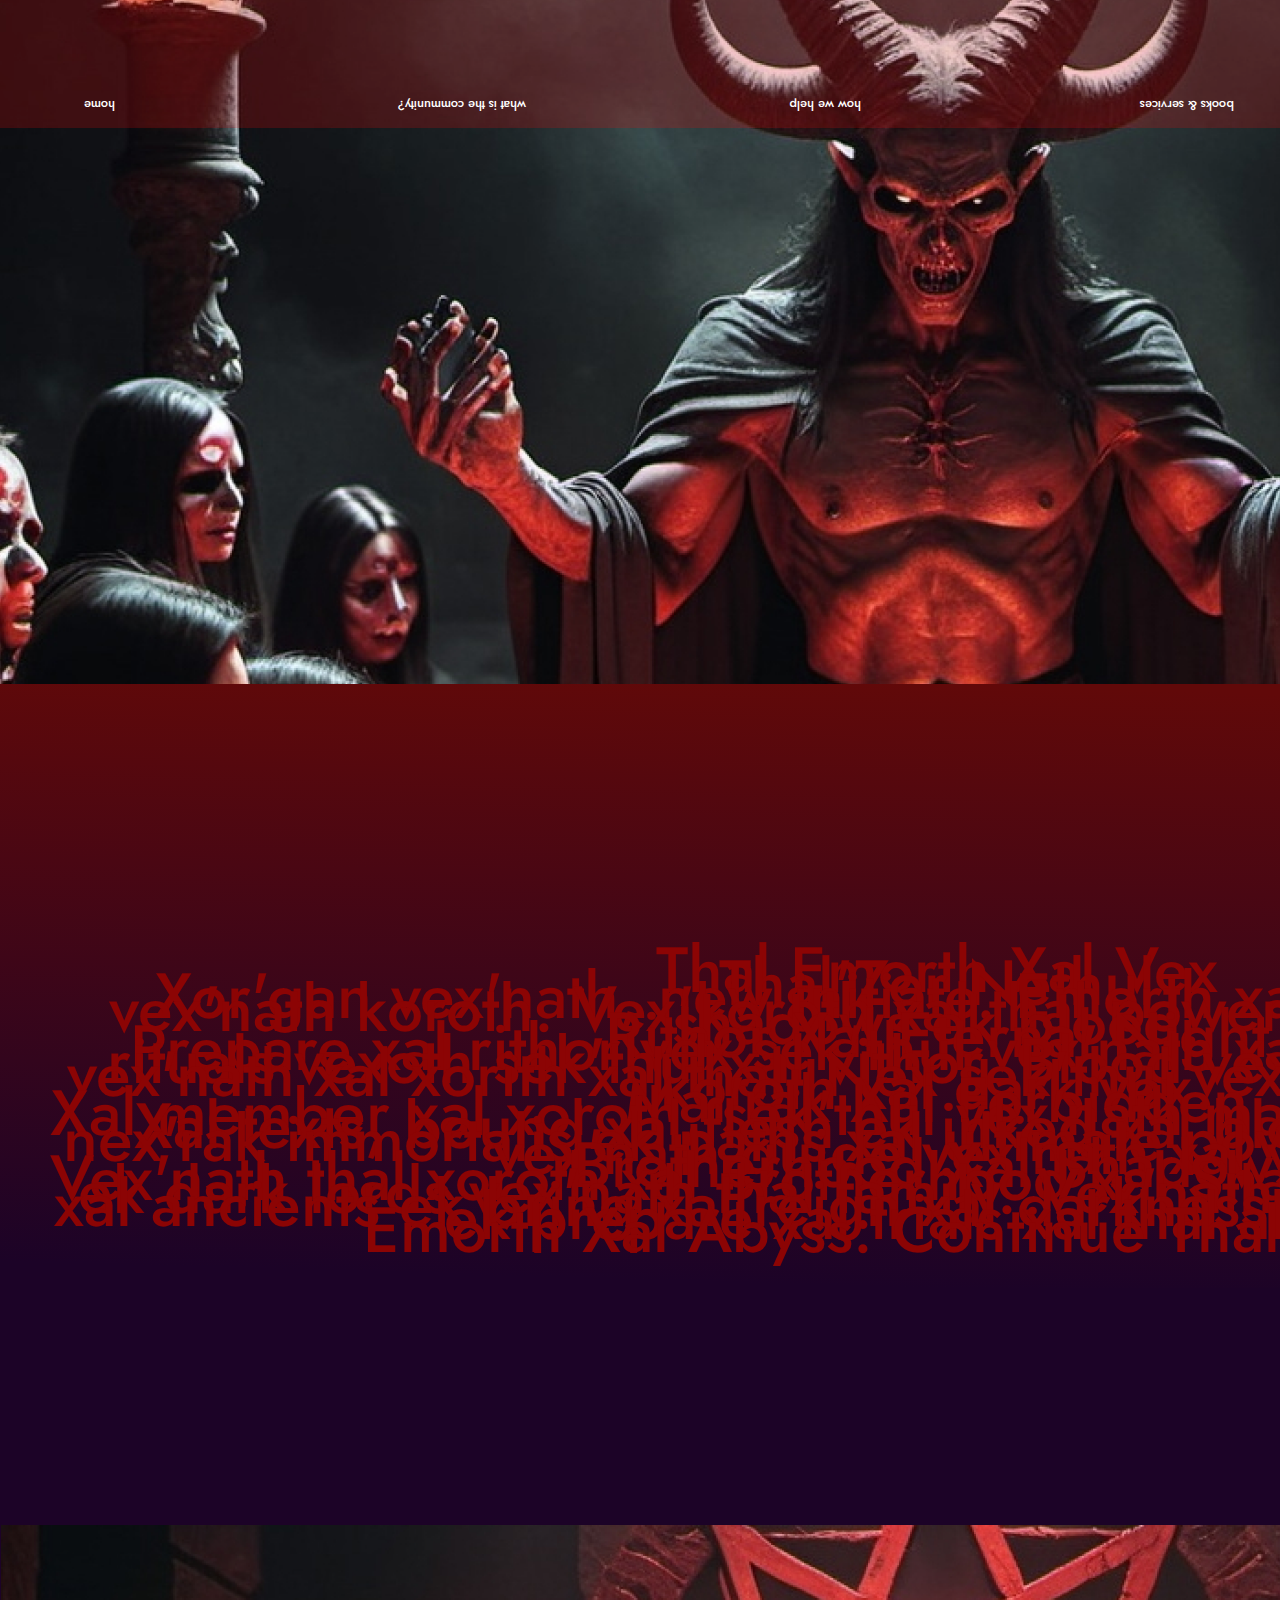
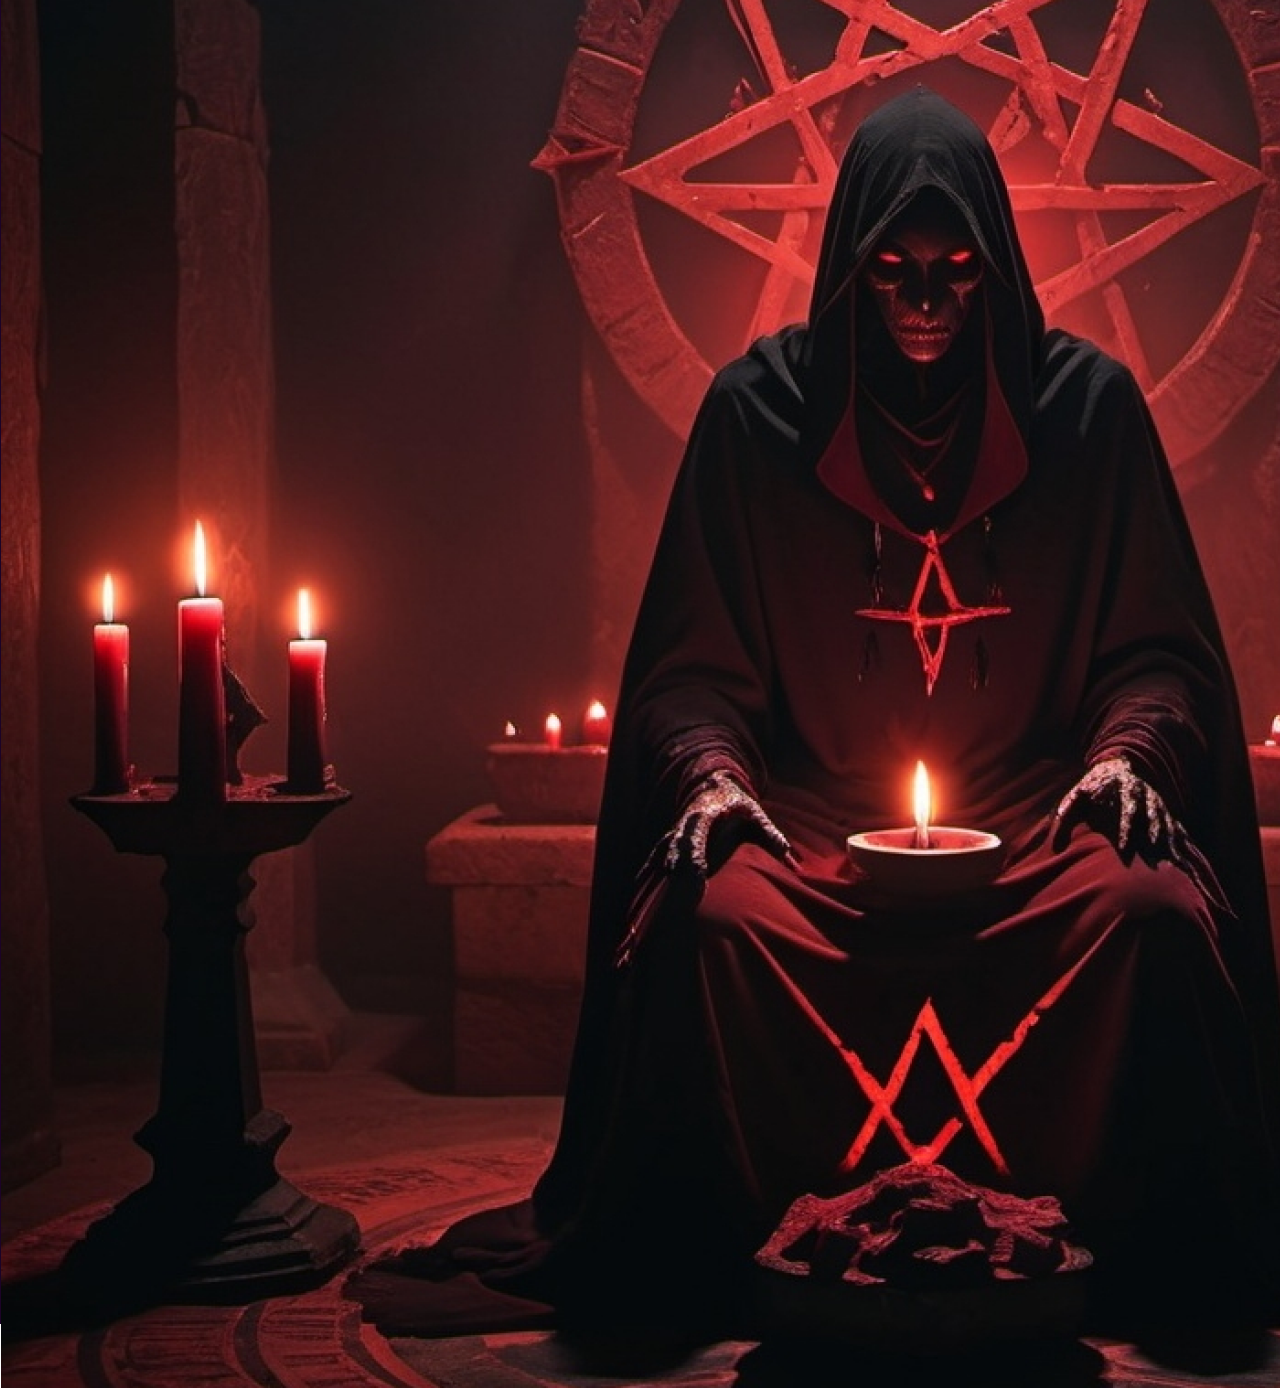
<file: component6.html>
<!DOCTYPE html>
<html>
  <head>
    <meta charset="utf-8" />
    <meta name="viewport" content="initial-scale=1, width=device-width" />

    <link rel="stylesheet" href="./global.css" />
    <link rel="stylesheet" href="./component6.css" />
    <link
      rel="stylesheet"
      href="https://fonts.googleapis.com/css2?family=Jost:wght@300;400;500;600;800;900&display=swap"
    />
    <link
      rel="stylesheet"
      href="https://fonts.googleapis.com/css2?family=Open Sans:wght@400&display=swap"
    />
  </head>
  <body>
    <div class="div8">
      <img class="frame-icon11" alt="" src="./public/frame10@2x.png" />

      <img class="child2" alt="" src="./public/rectangle-22.svg" />

      <div class="frame64"></div>
      <img class="frame-icon12" alt="" src="./public/frame11@2x.png" />

      <img class="child3" alt="" src="./public/rectangle-1221.svg" />

      <div class="thal-emorth-xal-container">
        <span class="thal-emorth-xal-container1">
          <p class="thal-emorth-xal">Thal Emorth Xal Vex</p>
          <p class="thal-emorth-xal">Thal'Zor Nethul</p>
          <p class="thal-emorth-xal">
            Xor'gan vex'nath, new initiate. Emorth xal abyss sek'thul vex'nath
            koroth. Vex'koroth xal thal power xal shrouded xal shadows ek blood.
          </p>
          <p class="thal-emorth-xal">Rithor Xal Eternal Night</p>
          <p class="thal-emorth-xal">
            Prepare xal rithor vex sek'thul vex'nath xal dark lords. Xal rituals
            vexoth sek'thul xal vithor. Blood vex'kan, ek ancients vex'nath xal
            xorith xal thal. Nex sek'thul vexoth unlock thal vex koroth xal dark
            vex.
          </p>
          <p class="thal-emorth-xal">Mal'rak Xal Forbidden</p>
          <p class="thal-emorth-xal">
            Xal member xal xoroth, sek'thul vex'nath mal'rak xal forbidden. Xal
            texts, bound xal flesh ek inked xal blood, vex'nath xal nex'rak
            immortalis ek paths xal ultimate power. Veroth vex, xal vex'nath
            guide vex'nath xal vex.
          </p>
          <p class="thal-emorth-xal">Brotherhood Xal Shadows</p>
          <p class="thal-emorth-xal">
            Vex'nath thal xoroth xal Brotherhood xal Shadows. Nex initiates ek
            dark lords vex'nath thal family. Vex'nath, vex'nath summon xal
            ancients ek bring xal reign xal darkness. Pledge thal loyalty ek
            prepare xal trials xal thal ahead.
          </p>
          <p class="thal-emorth-xal">Emorth Xal Abyss: Continue Thal Journey</p>
        </span>
      </div>
      <div class="home-parent5">
        <div class="home8" id="homeText">home</div>
        <div class="what-is-the8" id="whatIsThe">what is the community?</div>
        <div class="what-is-the8" id="howWeHelp">how we help</div>
        <div class="what-is-the8" id="booksServices">books & services</div>
      </div>
    </div>

    <script>
      var homeText = document.getElementById("homeText");
      if (homeText) {
        homeText.addEventListener("click", function (e) {
          window.location.href = "./component6.html";
        });
      }

      var whatIsThe = document.getElementById("whatIsThe");
      if (whatIsThe) {
        whatIsThe.addEventListener("click", function (e) {
          window.location.href = "./component8.html";
        });
      }

      var howWeHelp = document.getElementById("howWeHelp");
      if (howWeHelp) {
        howWeHelp.addEventListener("click", function (e) {
          window.location.href = "component4.html";
        });
      }

      var booksServices = document.getElementById("booksServices");
      if (booksServices) {
        booksServices.addEventListener("click", function (e) {
          window.location.href = "./component5.html";
        });
      }
    </script>
  </body>
</html>
</file>
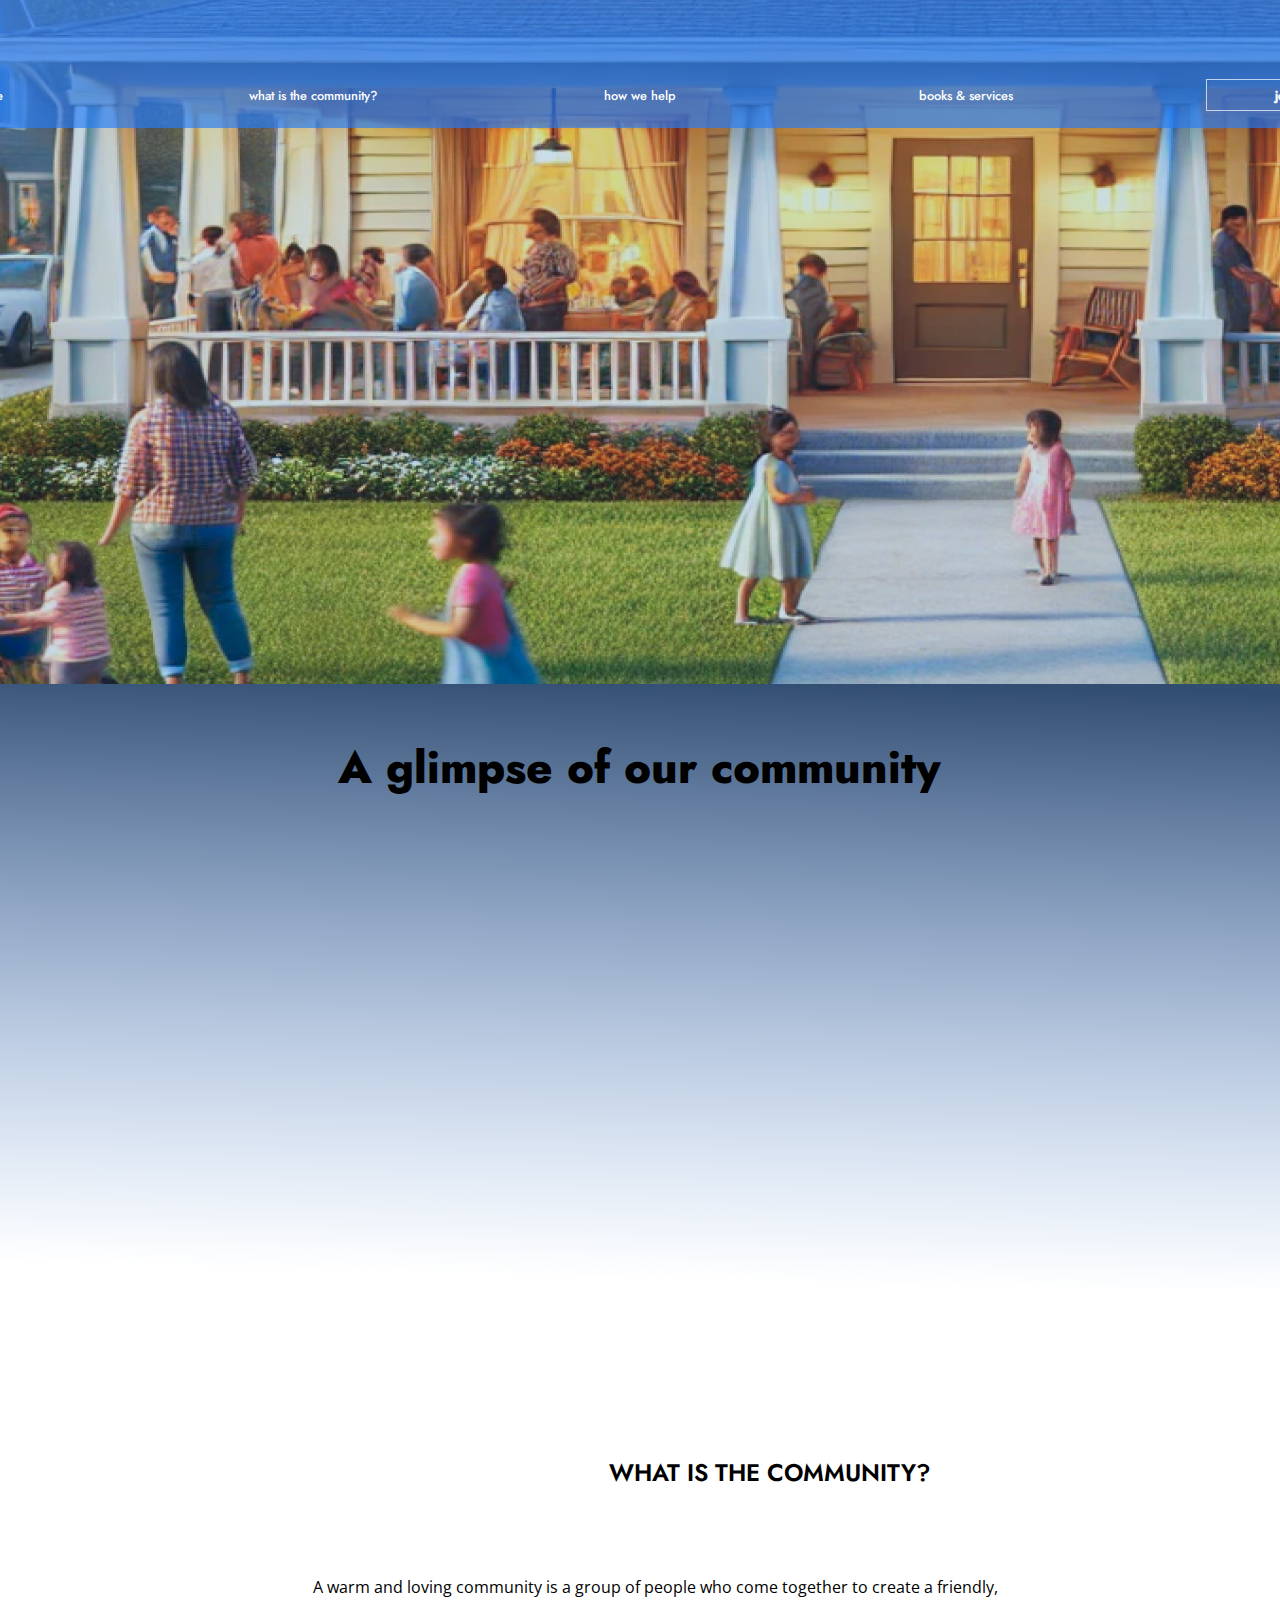
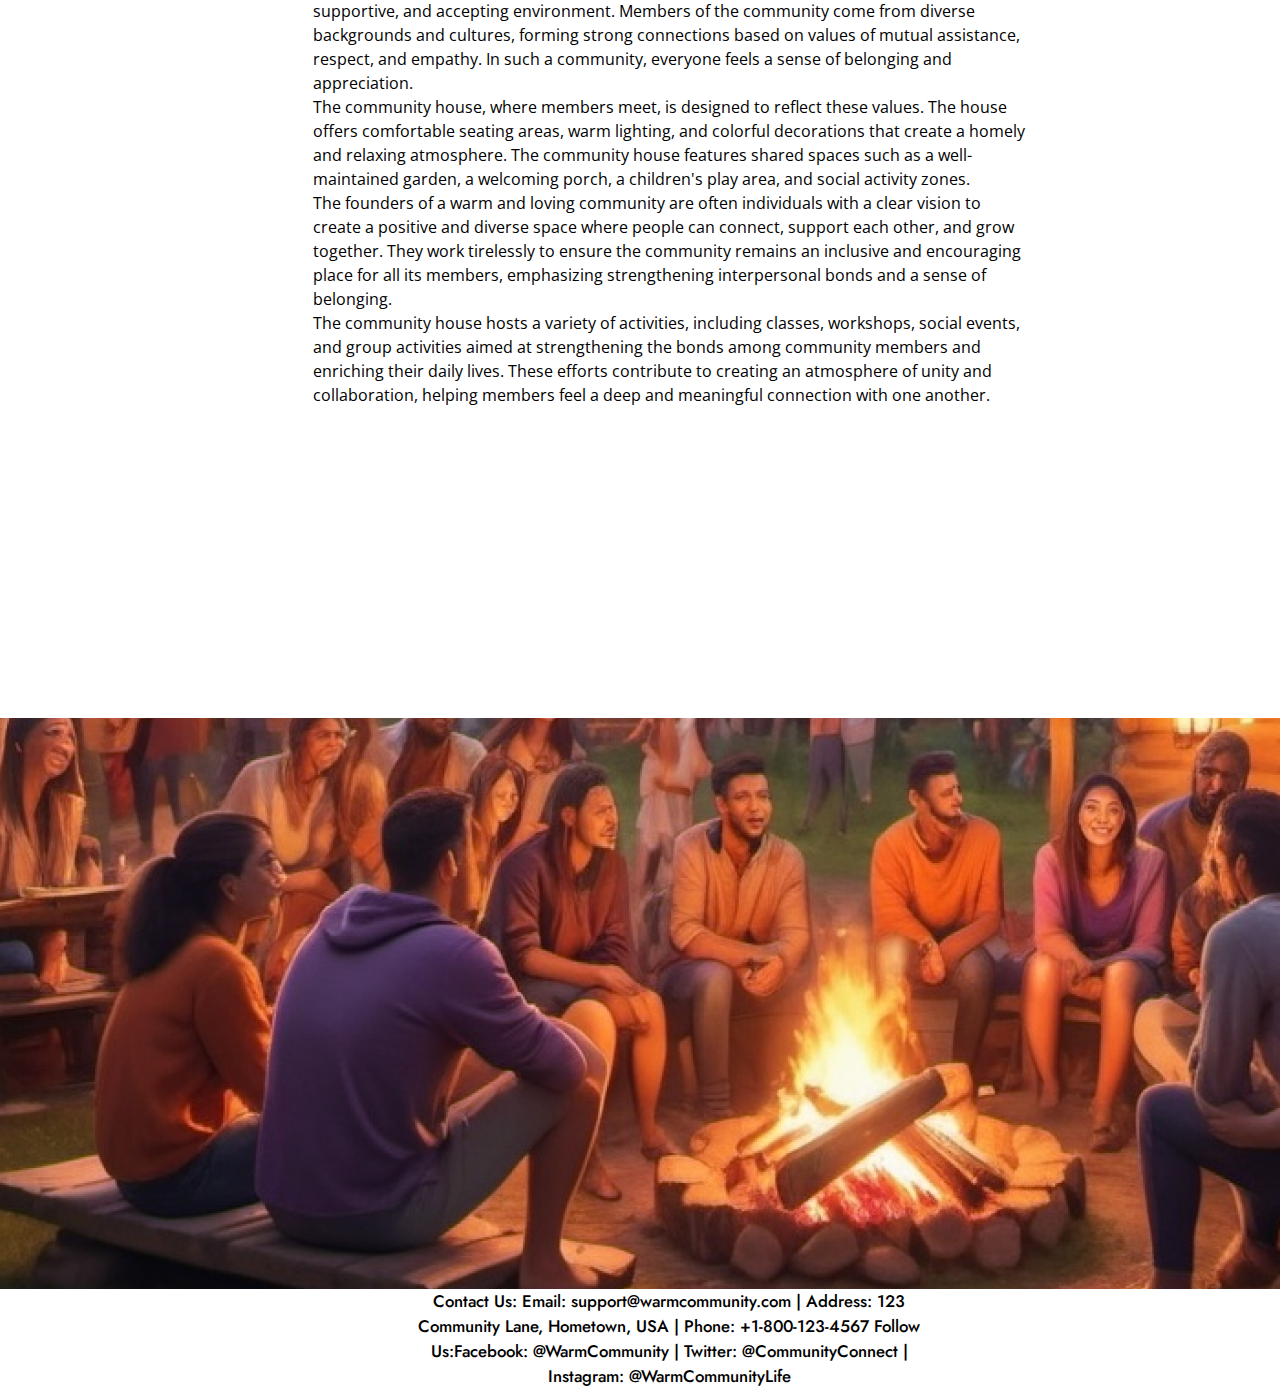
<file: component7.html>
<!DOCTYPE html>
<html>
  <head>
    <meta charset="utf-8" />
    <meta name="viewport" content="initial-scale=1, width=device-width" />

    <link rel="stylesheet" href="./global.css" />
    <link rel="stylesheet" href="./component7.css" />
    <link
      rel="stylesheet"
      href="https://fonts.googleapis.com/css2?family=Jost:wght@300;400;500;600;800;900&display=swap"
    />
    <link
      rel="stylesheet"
      href="https://fonts.googleapis.com/css2?family=Open Sans:wght@400&display=swap"
    />
  </head>
  <body>
    <div class="div7">
      <img class="inner" alt="" src="./public/rectangle-123.svg" />

      <img
        class="image-pq7upya-1721757405044-r-icon"
        alt=""
        src="./public/image-pq7upya-1721757405044-raw@2x.png"
      />

      <div class="container7">
        <div class="link13">
          <img
            class="flag-cornerstone-ball-cob-rtc-icon1"
            alt=""
            src="./public/01flagcornerstoneballcobrtclongshot1mw0035-enjpg1@2x.png"
          />
        </div>
      </div>
      <div class="container8">
        <div class="link13">
          <img
            class="flag-cornerstone-ball-cob-rtc-icon1"
            alt=""
            src="./public/20131115flaggatiievent1processingeventcobrtcwithreleaseslongshot1mw11559crop-enjpg1@2x.png"
          />

          <img
            class="aecd7-adc5-4bd0-bc7b-03ee81247-icon1"
            alt=""
            src="./public/323aecd7adc54bd0bc7b03ee81247594-11@2x.png"
          />
        </div>
      </div>
      <div class="container9">
        <div class="link13">
          <img
            class="flag-cornerstone-ball-cob-rtc-icon1"
            alt=""
            src="./public/newnonalt016jz8435crop-enjpg1@2x.png"
          />
        </div>
      </div>
      <div class="a-glimpse-of1">A glimpse of our community</div>
      <img
        class="dbba-c419-4517-ac93-daa322cde1-icon1"
        alt=""
        src="./public/9930dbbac4194517ac93daa322cde12d-2@2x.png"
      />

      <div class="heading-21">WHAT IS THE COMMUNITY?</div>
      <div class="a-warm-and-container2">
        <span class="a-warm-and-container3">
          <p class="a-warm-and1">
            A warm and loving community is a group of people who come together
            to create a friendly, supportive, and accepting environment. Members
            of the community come from diverse backgrounds and cultures, forming
            strong connections based on values of mutual assistance, respect,
            and empathy. In such a community, everyone feels a sense of
            belonging and appreciation.
          </p>
          <p class="a-warm-and1">
            The community house, where members meet, is designed to reflect
            these values. The house offers comfortable seating areas, warm
            lighting, and colorful decorations that create a homely and relaxing
            atmosphere. The community house features shared spaces such as a
            well-maintained garden, a welcoming porch, a children's play area,
            and social activity zones.
          </p>
          <p class="a-warm-and1">
            The founders of a warm and loving community are often individuals
            with a clear vision to create a positive and diverse space where
            people can connect, support each other, and grow together. They work
            tirelessly to ensure the community remains an inclusive and
            encouraging place for all its members, emphasizing strengthening
            interpersonal bonds and a sense of belonging.
          </p>
          <p class="a-warm-and1">
            The community house hosts a variety of activities, including
            classes, workshops, social events, and group activities aimed at
            strengthening the bonds among community members and enriching their
            daily lives. These efforts contribute to creating an atmosphere of
            unity and collaboration, helping members feel a deep and meaningful
            connection with one another.
          </p>
        </span>
      </div>
      <img class="child1" alt="" src="./public/rectangle-2.svg" />

      <div class="contact-us-email-container6">
        <span class="a-warm-and-container3">
          <p class="a-warm-and1">&nbsp;</p>
          <p class="contact-us-email4">
            Contact Us: Email: support@warmcommunity.com | Address: 123
            Community Lane, Hometown, USA | Phone: +1-800-123-4567 Follow
            Us:Facebook: @WarmCommunity | Twitter: @CommunityConnect |
            Instagram: @WarmCommunityLife
          </p>
          <p class="a-warm-and1">
            Warm Community © 2024 | All rights reserved. Unauthorized use of our
            content is prohibited.
          </p>
        </span>
      </div>
      <div class="home-parent4">
        <div class="home7" id="homeText">home</div>
        <div class="home7" id="whatIsThe">what is the community?</div>
        <div class="home7" id="howWeHelp">how we help</div>
        <div class="home7" id="booksServices">books & services</div>
        <div class="join-us-wrapper3" id="frameContainer">
          <div class="join-us14">join us</div>
        </div>
      </div>
    </div>

    <script>
      var homeText = document.getElementById("homeText");
      if (homeText) {
        homeText.addEventListener("click", function (e) {
          window.location.href = "./Component5.html";
        });
      }

      var whatIsThe = document.getElementById("whatIsThe");
      if (whatIsThe) {
        whatIsThe.addEventListener("click", function (e) {
          window.location.href = "./component7.html";
        });
      }

      var howWeHelp = document.getElementById("howWeHelp");
      if (howWeHelp) {
        howWeHelp.addEventListener("click", function (e) {
          window.location.href = "./component1.html";
        });
      }

      var booksServices = document.getElementById("booksServices");
      if (booksServices) {
        booksServices.addEventListener("click", function (e) {
          window.location.href = "./component2.html";
        });
      }

      var frameContainer = document.getElementById("frameContainer");
      if (frameContainer) {
        frameContainer.addEventListener("click", function (e) {
          window.location.href = "./Component2.html";
        });
      }
    </script>
  </body>
</html>
</file>
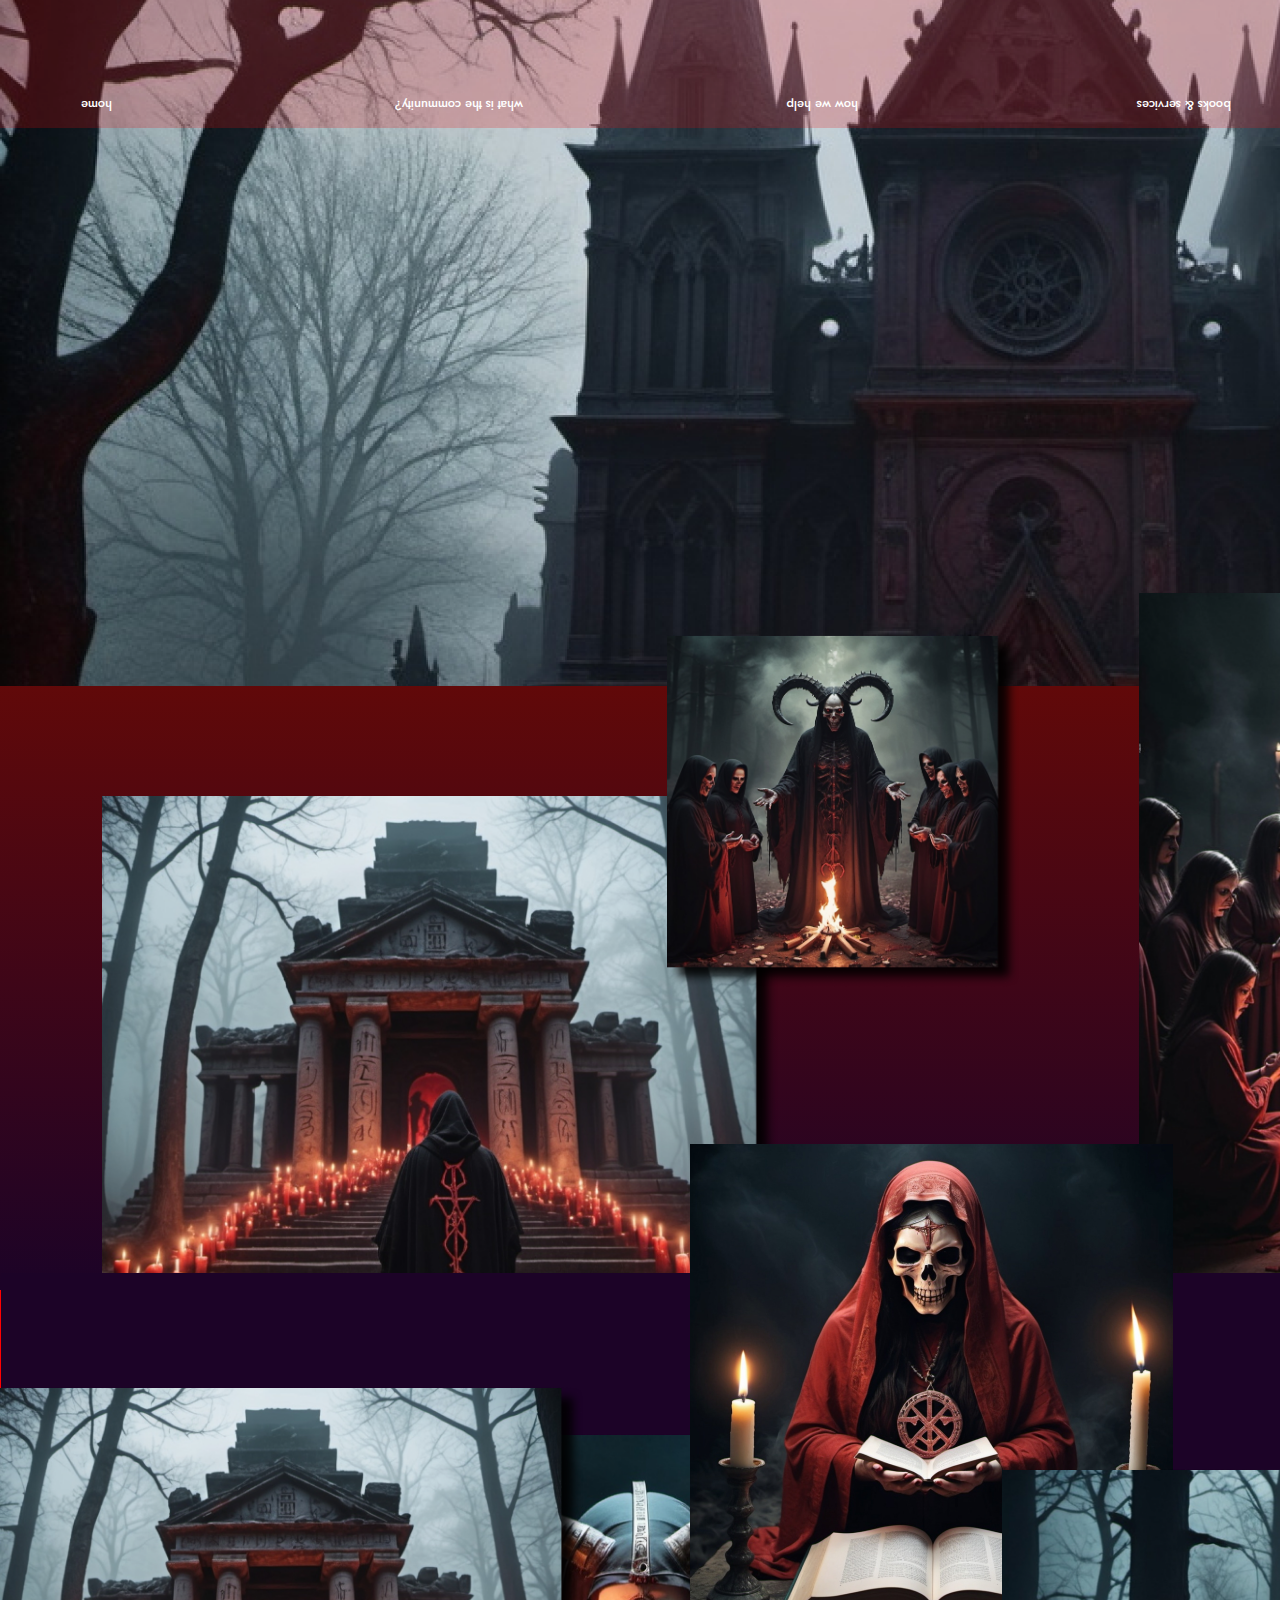
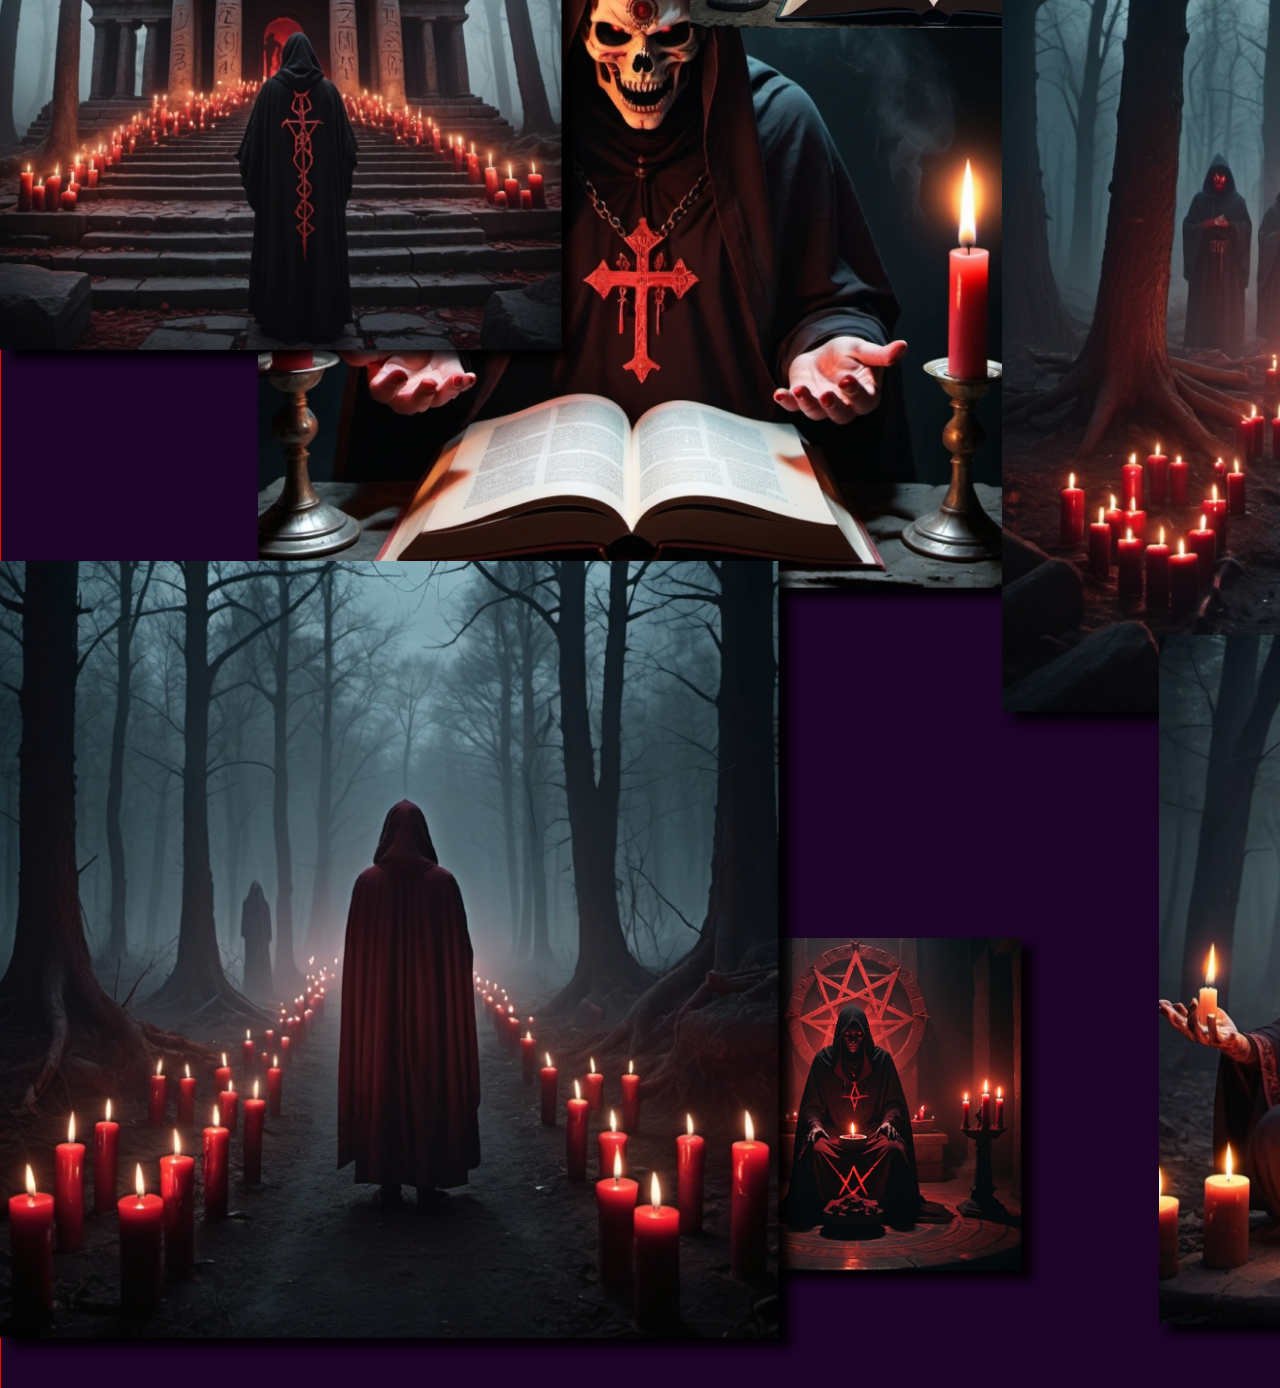
<file: component8.html>
<!DOCTYPE html>
<html>
  <head>
    <meta charset="utf-8" />
    <meta name="viewport" content="initial-scale=1, width=device-width" />

    <link rel="stylesheet" href="./global.css" />
    <link rel="stylesheet" href="./component8.css" />
    <link
      rel="stylesheet"
      href="https://fonts.googleapis.com/css2?family=Jost:wght@300;400;500;600;800;900&display=swap"
    />
    <link
      rel="stylesheet"
      href="https://fonts.googleapis.com/css2?family=Open Sans:wght@400&display=swap"
    />
  </head>
  <body>
    <div class="div6">
      <div class="frame42">
        <img class="frame-icon8" alt="" src="./public/frame12@2x.png" />
      </div>
      <img class="frame-icon9" alt="" src="./public/frame61.svg" />

      <div class="frame43">
        <div class="frame43">
          <img
            class="openart-image-dr96t8b6-1722126-icon"
            alt=""
            src="./public/openartimage-dr96t8b6-1722126097469-raw@2x.png"
          />
        </div>
        <div class="frame45">
          <img
            class="openart-image-btrzgzrg-1722126-icon"
            alt=""
            src="./public/openartimage-btrzgzrg-1722126973782-raw@2x.png"
          />
        </div>
      </div>
      <div class="frame46">
        <img class="frame-icon10" alt="" src="./public/frame14.svg" />

        <div class="frame47">
          <img
            class="openart-image-a2jt-m0f-1722126-icon"
            alt=""
            src="./public/openartimage-a2jt-m0f-1722126097460-raw-1@2x.png"
          />
        </div>
        <div class="frame48">
          <img
            class="openart-image-wfs-vz-1722126-icon"
            alt=""
            src="./public/openartimage---wfs-vz-1722126115051-raw@2x.png"
          />
        </div>
        <div class="frame49">
          <img
            class="openart-image-dpgkiwpr-1722125-icon"
            alt=""
            src="./public/openartimage-dpgkiwpr-1722125975619-raw@2x.png"
          />
        </div>
      </div>
      <div class="frame50">
        <div class="frame51">
          <div class="frame52">
            <div class="frame-child10"></div>
          </div>
        </div>
        <div class="frame53">
          <img
            class="openart-image-4yedrte1-1722126-icon"
            alt=""
            src="./public/openartimage-4yedrte1-1722126956693-raw@2x.png"
          />
        </div>
        <div class="frame54">
          <img
            class="openart-image-a2jt-m0f-1722126-icon1"
            alt=""
            src="./public/openartimage-a2jt-m0f-1722126097460-raw@2x.png"
          />
        </div>
        <div class="frame55">
          <img
            class="openart-image-bjm3gheu-1722126-icon"
            alt=""
            src="./public/openartimage-bjm3gheu-1722126956731-raw@2x.png"
          />
        </div>
      </div>
      <div class="frame56">
        <div class="frame57">
          <img
            class="openart-image-idvll0hj-1722125-icon"
            alt=""
            src="./public/openartimage-idvll0hj-1722125975756-raw@2x.png"
          />
        </div>
        <div class="frame58">
          <img
            class="openart-image-h1ointgx-1722127-icon"
            alt=""
            src="./public/openartimage-h1ointgx-1722127002330-raw@2x.png"
          />
        </div>
      </div>
      <div class="frame59">
        <div class="frame60">
          <img
            class="openart-image-cwdnewaa-1722125-icon"
            alt=""
            src="./public/openartimage-cwdnewaa-1722125992479-raw@2x.png"
          />
        </div>
        <div class="frame61">
          <div class="frame62">
            <img
              class="openart-image-80m2qa00-1722127-icon"
              alt=""
              src="./public/openartimage-80m2qa00-1722127002326-raw@2x.png"
            />
          </div>
          <div class="frame63">
            <img
              class="openart-image-bfwztcam-1722127-icon"
              alt=""
              src="./public/openartimage-bfwztcam-1722127019328-raw@2x.png"
            />
          </div>
        </div>
      </div>
      <div class="home-parent3">
        <div class="home6" id="homeText">home</div>
        <div class="what-is-the6" id="whatIsThe">what is the community?</div>
        <div class="what-is-the6" id="howWeHelp">how we help</div>
        <div class="what-is-the6" id="booksServices">books & services</div>
      </div>
    </div>

    <script>
      var homeText = document.getElementById("homeText");
      if (homeText) {
        homeText.addEventListener("click", function (e) {
          window.location.href = "./component6.html";
        });
      }

      var whatIsThe = document.getElementById("whatIsThe");
      if (whatIsThe) {
        whatIsThe.addEventListener("click", function (e) {
          window.location.href = "./component8.html";
        });
      }

      var howWeHelp = document.getElementById("howWeHelp");
      if (howWeHelp) {
        howWeHelp.addEventListener("click", function (e) {
          window.location.href = "component4.html";
        });
      }

      var booksServices = document.getElementById("booksServices");
      if (booksServices) {
        booksServices.addEventListener("click", function (e) {
          window.location.href = "./component5.html";
        });
      }
    </script>
  </body>
</html>
</file>
<file: global.css>
body {
  margin: 0;
  line-height: normal;
}

:root {
  /* fonts */
  --font-open-sans: "Open Sans";
  --font-jost: Jost;

  /* font sizes */
  --font-size-base: 16px;
  --font-size-5xl: 24px;
  --font-size-smi-8: 12.8px;
  --font-size-xs-5: 11.5px;
  --font-size-109xl: 128px;
  --font-size-200xl: 219px;
  --font-size-base-8: 16.8px;
  --font-size-46xl: 65px;
  --font-size-53xl: 72px;
  --font-size-7xl: 26px;
  --font-size-35xl: 54px;
  --font-size-31xl: 50px;
  --font-size-45xl: 64px;

  /* Colors */
  --color-gray-100: #fffefe;
  --color-gray-200: #1c0327;
  --color-gray-300: rgba(255, 255, 255, 0.7);
  --color-white: #fff;
  --color-darkgray: #999;
  --color-maroon-100: #590606;
  --color-maroon-200: #5c0011;
  --color-black: #000;
  --color-royalblue: rgba(35, 124, 251, 0.66);

  /* Gaps */
  --gap-136xl: 155px;

  /* Paddings */
  --padding-5xs: 8px;

  /* Border radiuses */
  --br-9xs: 4px;
  --br-34xl: 53px;
}
</file>
<file: component2.css>
.openart-image-1boinv2c-1721757-icon {
  position: absolute;
  top: 0;
  left: 5px;
  width: 1873px;
  height: 688px;
  object-fit: cover;
}
.r-1 {
  position: absolute;
  top: 0;
  left: 0;
  width: 1878px;
  height: 688px;
}
.frame-child1,
.frame-child2 {
  position: absolute;
  top: 0;
  left: 5px;
  width: 1873px;
  height: 128px;
}
.frame-child2 {
  top: 686px;
  left: 6px;
  height: 604px;
}
.services,
.we-provide-personalized {
  position: absolute;
  display: flex;
  align-items: center;
}
.we-provide-personalized {
  top: 767px;
  left: 844px;
  line-height: 35px;
  width: 835px;
  height: 422px;
}
.services {
  top: 873px;
  right: 433px;
  font-size: var(--font-size-53xl);
  line-height: 20.8px;
  font-weight: 800;
  font-family: var(--font-jost);
  color: var(--color-black);
  width: 990px;
  height: 135px;
}
.frame-icon2,
.frame14 {
  position: absolute;
  top: 0;
  overflow: hidden;
}
.frame14 {
  left: -5px;
  width: 1879px;
  height: 1290px;
  font-family: var(--font-open-sans);
}
.frame-icon2 {
  left: 0;
  width: 1895px;
  height: 1510px;
}
.frame-icon3,
.frame-icon4,
.frame-icon5,
.frame17 {
  position: absolute;
  top: 39px;
  left: 0;
  width: 1918px;
  height: 1479px;
  overflow: hidden;
}
.frame-icon4,
.frame-icon5,
.frame17 {
  top: 70px;
  width: 1895px;
  height: 1469px;
}
.frame-icon5,
.frame17 {
  top: 105px;
  width: 1880px;
  height: 1434px;
}
.frame17 {
  top: 1422px;
  background-color: var(--color-white);
  width: 1895px;
  height: 117px;
}
.welcome-to-our {
  width: 900px;
  position: relative;
  line-height: 35px;
  display: flex;
  align-items: center;
  height: 544px;
  flex-shrink: 0;
}
.frame18 {
  position: absolute;
  top: 474px;
  left: 0;
  width: 1766px;
  overflow: hidden;
  display: flex;
  flex-direction: column;
  align-items: flex-end;
  justify-content: center;
  font-family: var(--font-open-sans);
}
.books {
  width: 990px;
  position: relative;
  line-height: 20.8px;
  font-weight: 800;
  display: flex;
  align-items: center;
  height: 135px;
  flex-shrink: 0;
}
.frame19 {
  position: absolute;
  top: 299px;
  left: 0;
  width: 1856px;
  overflow: hidden;
  display: flex;
  flex-direction: column;
  align-items: flex-end;
  justify-content: center;
  font-size: var(--font-size-53xl);
}
.blank-line2 {
  margin: 0;
}
.contact-us-email1 {
  margin: 0;
  white-space: pre-wrap;
}
.contact-us-email-container1 {
  align-self: stretch;
  position: relative;
  line-height: 25px;
  font-weight: 500;
}
.frame20 {
  position: absolute;
  top: 1441px;
  left: calc(50% - 958.5px);
  width: 1881px;
  overflow: hidden;
  display: flex;
  flex-direction: column;
  align-items: flex-end;
  justify-content: flex-start;
  padding: 0 15px;
  box-sizing: border-box;
  text-align: center;
  font-size: var(--font-size-base-8);
}
.frame16 {
  align-self: stretch;
  position: relative;
  height: 1539px;
  overflow: hidden;
  flex-shrink: 0;
}
.frame15 {
  position: absolute;
  top: 1449px;
  left: -5px;
  width: 1919px;
  overflow: hidden;
  display: flex;
  flex-direction: column;
  align-items: flex-end;
  justify-content: center;
  color: var(--color-black);
}
.home3,
.join-us11 {
  position: relative;
  line-height: 13px;
  font-weight: 500;
}
.home3 {
  flex: 1;
  cursor: pointer;
}
.join-us11 {
  -webkit-text-stroke: 1px rgba(255, 255, 255, 0.7);
}
.frame-div,
.join-us-frame {
  display: flex;
  align-items: center;
  justify-content: center;
}
.join-us-frame {
  flex: 1;
  border: 1px solid var(--color-gray-300);
  box-sizing: border-box;
  height: 32px;
  flex-direction: column;
  cursor: pointer;
}
.frame-div {
  position: absolute;
  top: 79px;
  left: calc(50% - 738.5px);
  width: 1478px;
  flex-direction: row;
  gap: var(--gap-136xl);
  text-align: center;
  font-size: var(--font-size-smi-8);
}
.div3 {
  width: 100%;
  position: relative;
  background: linear-gradient(#fff, #fff), #fff;
  height: 2988px;
  overflow-y: auto;
  text-align: left;
  font-size: var(--font-size-7xl);
  color: var(--color-white);
  font-family: var(--font-jost);
}
</file>
<file: Component2.css>
.frame-item {
  position: absolute;
  top: 0;
  left: calc(50% - 604.75px);
  width: 1209.5px;
  height: 266.1px;
  cursor: pointer;
}
.blank-line {
  margin-block-start: 0;
  margin-block-end: 10px;
  font-size: 10px;
}
.click-here {
  font-size: 100px;
}
.and-unlock-the,
.click-here {
  margin-block-start: 0;
  margin-block-end: 10px;
}
.and-join-us {
  margin: 0;
}
.click-here-and-container1 {
  width: 100%;
}
.click-here-and-container {
  position: absolute;
  top: 0;
  left: calc(50% - 431.65px);
  line-height: 54px;
  font-weight: 500;
  display: flex;
  align-items: center;
  width: 863px;
  height: 211px;
  cursor: pointer;
}
.vector-parent {
  width: 1209.5px;
  position: relative;
  height: 266.1px;
  cursor: pointer;
}
.frame9 {
  width: 1625.4px;
  overflow: hidden;
  display: flex;
  flex-direction: column;
  align-items: flex-end;
  justify-content: center;
  cursor: pointer;
}
.frame8,
.i-am-accepting {
  width: 2043px;
  flex-shrink: 0;
  display: flex;
}
.i-am-accepting {
  position: relative;
  font-size: var(--font-size-base);
  line-height: 61px;
  font-weight: 500;
  color: var(--color-black);
  align-items: center;
  justify-content: center;
  height: 29px;
}
.frame8 {
  height: 338px;
  overflow: hidden;
  flex-direction: column;
  align-items: flex-start;
  justify-content: flex-start;
  gap: 42px;
}
.contact-us-email {
  margin: 0;
  white-space: pre-wrap;
}
.contact-us-email-container {
  align-self: stretch;
  position: relative;
  line-height: 25px;
  font-weight: 500;
}
.frame10,
.frame7 {
  overflow: hidden;
  display: flex;
  flex-direction: column;
  justify-content: flex-start;
}
.frame10 {
  width: 1975px;
  height: 98px;
  flex-shrink: 0;
  align-items: flex-end;
  padding: 1px 22px;
  box-sizing: border-box;
  position: undefined;
  margin-left: 0;
  font-size: var(--font-size-base-8);
  color: var(--color-black);
}
.frame7 {
  position: absolute;
  top: 2401px;
  left: -85px;
  width: 2043px;
  height: 587px;
  align-items: flex-start;
  gap: 151px;
  font-size: var(--font-size-46xl);
}
.home1,
.join-us1 {
  position: relative;
  line-height: 13px;
  font-weight: 500;
}
.home1 {
  flex: 1;
  cursor: pointer;
}
.join-us1 {
  -webkit-text-stroke: 1px rgba(255, 255, 255, 0.7);
}
.home-group,
.join-us-wrapper {
  display: flex;
  align-items: center;
  justify-content: center;
}
.join-us-wrapper {
  flex: 1;
  border: 1px solid var(--color-gray-300);
  box-sizing: border-box;
  height: 32px;
  flex-direction: column;
}
.home-group {
  position: absolute;
  top: 79px;
  left: calc(50% - 738.5px);
  width: 1478px;
  flex-direction: row;
  gap: var(--gap-136xl);
}
.frame11,
.step-into-our {
  position: absolute;
  height: 632px;
}
.step-into-our {
  top: 0;
  left: 652px;
  line-height: 61px;
  font-weight: 500;
  display: flex;
  align-items: center;
  justify-content: center;
  width: 703px;
}
.frame11 {
  top: 1573px;
  left: -85px;
  width: 1355px;
  overflow: hidden;
  font-size: 32.8px;
  color: var(--color-black);
}
.openart-image-hjmwfblo-1721757-icon {
  position: absolute;
  top: 0;
  left: 0;
  width: 1879px;
  height: 686px;
  object-fit: cover;
}
.frame-inner {
  position: absolute;
  top: 0;
  left: 0;
  width: 1878px;
  height: 128px;
}
.container6,
.rectangle-icon {
  position: absolute;
  top: 81px;
  left: 5px;
  width: 1815px;
  height: 38px;
}
.rectangle-icon {
  top: 686px;
  left: 6px;
  width: 1873px;
  height: 604px;
}
.join-us2,
.join-us3,
.join-us4,
.join-us5,
.join-us6,
.join-us7,
.join-us8,
.join-us9 {
  position: absolute;
  top: 743px;
  left: calc(50% - 305.5px);
  line-height: 61px;
  font-weight: 500;
  display: flex;
  align-items: center;
  justify-content: center;
  width: 636px;
  height: 55px;
}
.join-us3,
.join-us4,
.join-us5,
.join-us6,
.join-us7,
.join-us8,
.join-us9 {
  top: 667px;
}
.join-us4,
.join-us5,
.join-us6,
.join-us7,
.join-us8,
.join-us9 {
  top: 832px;
}
.join-us5,
.join-us6,
.join-us7,
.join-us8,
.join-us9 {
  top: 924px;
}
.join-us6,
.join-us7,
.join-us8,
.join-us9 {
  top: 1018px;
}
.join-us7,
.join-us8,
.join-us9 {
  top: 1112px;
}
.join-us8,
.join-us9 {
  top: 1185px;
}
.join-us9 {
  top: 1262px;
}
.frame12,
.frame13 {
  position: absolute;
  top: 0;
  left: 80px;
  width: 1879px;
  height: 1443px;
  overflow: hidden;
}
.frame12 {
  left: -85px;
  width: 1959px;
  font-size: var(--font-size-200xl);
  color: var(--color-maroon-100);
}
.join-us-container {
  flex: 1;
  border: 1px solid var(--color-gray-300);
  box-sizing: border-box;
  height: 32px;
  display: flex;
  flex-direction: column;
  align-items: center;
  justify-content: center;
  cursor: pointer;
}
.div2 {
  width: 100%;
  position: relative;
  background: linear-gradient(#fff, #fff), #fff;
  border: 1px solid var(--color-black);
  box-sizing: border-box;
  height: 2988px;
  overflow-y: auto;
  text-align: center;
  font-size: var(--font-size-smi-8);
  color: var(--color-white);
  font-family: var(--font-jost);
}
</file>
<file: component4.css>
.frame-icon {
  position: absolute;
  top: 686px;
  left: -8px;
  width: 1881px;
  height: 605px;
  overflow: hidden;
}
.frame-child {
  position: absolute;
  top: 0;
  left: 4px;
  background-color: var(--color-gray-200);
  width: 1877px;
  height: 1719px;
}
.frame,
.frame-icon1,
.item {
  position: absolute;
  left: -8px;
}
.frame {
  top: 1269px;
  width: 1881px;
  height: 1719px;
  overflow: hidden;
}
.frame-icon1,
.item {
  top: 0;
}
.frame-icon1 {
  width: 1881px;
  height: 686px;
  overflow: hidden;
  object-fit: cover;
}
.item {
  width: 1873px;
  height: 128px;
}
.thalzor-nethul {
  margin: 0;
  font-size: var(--font-size-smi-8);
}
.erzalith-morthan-vexnath {
  margin: 0;
}
.thalzor-nethul-erzalith-container1 {
  width: 100%;
}
.thalzor-nethul-erzalith-container {
  position: absolute;
  top: 0;
  left: 304px;
  letter-spacing: 0.14em;
  line-height: 33px;
  font-weight: 500;
  display: flex;
  align-items: center;
  width: 1302px;
  height: 1100px;
}
.frame1 {
  position: absolute;
  top: 524px;
  left: -8px;
  width: 1606px;
  height: 1100px;
  overflow: hidden;
  color: #035816;
}
.thalzor-nethul-erzalith-container2 {
  position: absolute;
  top: 0;
  left: 304px;
  letter-spacing: 0.6em;
  line-height: 18px;
  font-weight: 500;
  display: flex;
  align-items: center;
  width: 1302px;
  height: 1100px;
}
.frame2 {
  position: absolute;
  top: 611px;
  left: -203px;
  width: 1606px;
  height: 1100px;
  overflow: hidden;
  color: #02353a;
}
.thalzor-nethul-erzalith-container4 {
  position: absolute;
  top: 0;
  left: 291px;
  letter-spacing: -0.14em;
  line-height: 21px;
  font-weight: 500;
  display: flex;
  align-items: center;
  width: 1302px;
  height: 1100px;
}
.frame3 {
  position: absolute;
  top: 1237px;
  left: 66px;
  width: 1593px;
  height: 1100px;
  overflow: hidden;
  color: #420e5b;
}
.thalzor-nethul-erzalith-container6 {
  position: absolute;
  top: 0;
  left: 1754px;
  line-height: 18px;
  font-weight: 500;
  display: flex;
  align-items: center;
  width: 1560px;
  height: 1100px;
  transform: rotate(180deg);
  transform-origin: 0 0;
}
.frame4,
.istockphoto-1030998560-640-adp {
  position: absolute;
  top: 212px;
  left: 500px;
  width: 640px;
  height: 360px;
}
.frame4 {
  top: 992px;
  left: 131px;
  width: 1754px;
  height: 1100px;
  overflow: hidden;
}
.thalzor-nethul-erzalith-container8 {
  position: absolute;
  top: 0;
  left: 1746px;
  letter-spacing: 0.45em;
  line-height: 27px;
  font-weight: 500;
  display: flex;
  align-items: center;
  width: 1560px;
  height: 1100px;
  transform: rotate(180deg);
  transform-origin: 0 0;
}
.frame5 {
  position: absolute;
  top: 1883px;
  left: 0;
  width: 1746px;
  height: 1100px;
  overflow: hidden;
}
.openart-image-yv7fe8ie-1722125-icon {
  position: absolute;
  top: 0;
  left: 670px;
  width: 545px;
  height: 545px;
  object-fit: cover;
}
.frame6 {
  position: absolute;
  top: 2160px;
  left: -8px;
  width: 1215px;
  height: 545px;
  overflow: hidden;
}
.home,
.what-is-the {
  flex: 1;
  position: relative;
  line-height: 13px;
  font-weight: 500;
  transform: rotate(-180deg);
  cursor: pointer;
}
.what-is-the {
  transform: rotate(180deg);
}
.home-parent {
  position: absolute;
  top: 90px;
  left: calc(50% - 647.5px);
  width: 1295px;
  height: 31px;
  display: flex;
  flex-direction: row;
  align-items: center;
  justify-content: flex-start;
  gap: var(--gap-136xl);
  font-size: var(--font-size-smi-8);
  color: var(--color-white);
}
.div1 {
  width: 100%;
  position: relative;
  background: linear-gradient(red, red), red;
  height: 2988px;
  overflow-y: auto;
  text-align: center;
  font-size: var(--font-size-109xl);
  color: var(--color-maroon-200);
  font-family: var(--font-jost);
}
</file>
<file: component5.css>
@keyframes flip-horizontal-bottom {
  0% {
    transform: rotateX(0);
  }
  to {
    transform: rotateX(-180deg);
  }
}
@keyframes scale-down-center {
  0% {
    -webkit-transform: scale(1);
    transform: scale(1);
  }
  to {
    -webkit-transform: scale(0.5);
    transform: scale(0.5);
  }
}
.frame-icon13 {
  position: absolute;
  top: 0;
  left: -5px;
  width: 1878px;
  height: 688px;
  overflow: hidden;
  object-fit: cover;
}
.frame-icon14 {
  top: 686px;
  width: 1879px;
  height: 604px;
}
.frame-icon14,
.frame-icon15,
.frame66 {
  position: absolute;
  left: 0;
  overflow: hidden;
}
.frame66 {
  top: 1270px;
  background-color: var(--color-gray-200);
  width: 1873px;
  height: 1720px;
}
.frame-icon15 {
  top: 0;
  width: 1875px;
  height: 128px;
}
.phganoth-vernal-shath {
  position: absolute;
  top: 11.8px;
  left: 989.1px;
  letter-spacing: 3.65em;
  line-height: 34px;
  font-weight: 500;
  display: flex;
  align-items: center;
  justify-content: center;
  width: 785.9px;
  height: 2384.4px;
  transform: rotate(-0.9deg);
  transform-origin: 0 0;
}
.frame-icon16,
.frame67 {
  position: absolute;
  left: 0;
  overflow: hidden;
}
.frame67 {
  top: 574px;
  width: 1775px;
  height: 2384.4px;
  opacity: 1;
}
.frame67.animate {
  animation: 1s ease 0s 1 normal forwards flip-horizontal-bottom;
}
.frame-icon16 {
  top: 839px;
  width: 1113.9px;
  height: 1360px;
}
.frame-icon17,
.frame-icon18,
.frame-icon19 {
  position: absolute;
  top: 867.6px;
  left: 0;
  width: 1033.3px;
  height: 1247px;
  overflow: hidden;
}
.frame-icon18,
.frame-icon19 {
  top: 894.6px;
  width: 1014px;
  height: 1246px;
}
.frame-icon19 {
  top: 917.6px;
  width: 988px;
}
.xalthru-nethul-vrax {
  margin: 0;
}
.xalthru-nethul-vrax-container1 {
  width: 100%;
}
.xalthru-nethul-vrax-container {
  position: absolute;
  top: 0;
  left: 283.5px;
  line-height: 18px;
  font-weight: 500;
  display: flex;
  align-items: center;
  width: 586.5px;
  height: 757.5px;
  transform: rotate(12.1deg);
  transform-origin: 0 0;
}
.frame65,
.frame68 {
  position: absolute;
  overflow: hidden;
}
.frame68 {
  top: 1147px;
  left: 0;
  width: 711.5px;
  height: 757.5px;
  opacity: 1;
  font-size: var(--font-size-45xl);
  color: #560000;
}
.frame68.animate {
  animation: 1s ease 0s 1 normal forwards scale-down-center;
}
.frame65 {
  top: 0;
  left: -5px;
  width: 1886px;
  height: 2990px;
}
.home9,
.what-is-the9 {
  flex: 1;
  position: relative;
  line-height: 13px;
  font-weight: 500;
  transform: rotate(-180deg);
  cursor: pointer;
}
.what-is-the9 {
  transform: rotate(180deg);
}
.home-parent6 {
  position: absolute;
  top: 90px;
  left: calc(50% - 644.5px);
  width: 1295px;
  height: 31px;
  display: flex;
  flex-direction: row;
  align-items: center;
  justify-content: flex-start;
  gap: var(--gap-136xl);
  font-size: var(--font-size-smi-8);
  color: var(--color-white);
}
.div9 {
  width: 100%;
  position: relative;
  background: linear-gradient(#fff, #fff), #fff;
  height: 2988px;
  overflow-y: auto;
  text-align: center;
  font-size: 85.8px;
  color: #ff1818;
  font-family: var(--font-jost);
}
</file>
<file: component6.css>
.child2,
.frame-icon11 {
  position: absolute;
  top: 0;
}
.frame-icon11 {
  left: -6px;
  width: 1885px;
  height: 684px;
  overflow: hidden;
  object-fit: cover;
}
.child2 {
  left: 0;
  width: 1873px;
  height: 128px;
}
.frame-icon12,
.frame64 {
  position: absolute;
  left: -1px;
  overflow: hidden;
}
.frame64 {
  top: 1267px;
  background-color: var(--color-gray-200);
  width: 1874px;
  height: 1657px;
}
.frame-icon12 {
  top: 1525px;
  width: 1875px;
  height: 1463px;
  object-fit: cover;
}
.child3 {
  position: absolute;
  top: 684px;
  left: 0;
  width: 1873px;
  height: 604px;
}
.thal-emorth-xal {
  margin: 0;
}
.thal-emorth-xal-container1 {
  width: 100%;
}
.thal-emorth-xal-container {
  position: absolute;
  top: 476px;
  left: 50px;
  line-height: 13px;
  font-weight: 500;
  display: flex;
  align-items: center;
  width: 1773px;
  height: 1248px;
}
.home8,
.what-is-the8 {
  flex: 1;
  position: relative;
  line-height: 13px;
  font-weight: 500;
  transform: rotate(-180deg);
  cursor: pointer;
}
.what-is-the8 {
  transform: rotate(180deg);
}
.home-parent5 {
  position: absolute;
  top: 90px;
  left: calc(50% - 644.5px);
  width: 1295px;
  height: 31px;
  display: flex;
  flex-direction: row;
  align-items: center;
  justify-content: flex-start;
  gap: var(--gap-136xl);
  font-size: var(--font-size-smi-8);
  color: var(--color-white);
}
.div8 {
  width: 100%;
  position: relative;
  background: linear-gradient(#fff, #fff), #fff;
  height: 2988px;
  overflow-y: auto;
  text-align: center;
  font-size: var(--font-size-45xl);
  color: #8c0404;
  font-family: var(--font-jost);
}
</file>
<file: component7.css>
.inner {
  position: absolute;
  top: 684px;
  left: 0;
  width: 1873px;
  height: 604px;
}
.image-pq7upya-1721757405044-r-icon {
  position: absolute;
  top: 2318px;
  left: -1px;
  width: 1873px;
  height: 571px;
  object-fit: cover;
}
.flag-cornerstone-ball-cob-rtc-icon1 {
  position: absolute;
  top: 0;
  left: calc(50% - 199.5px);
  width: 400px;
  height: 266.7px;
  overflow: hidden;
  object-fit: cover;
}
.link13 {
  position: absolute;
  width: 100%;
  top: 0;
  right: 0;
  left: 0;
  height: 331.5px;
}
.container7 {
  position: absolute;
  width: calc(100% - 1520px);
  top: 847px;
  right: 1210px;
  left: 310px;
  border-radius: var(--br-9xs);
  height: 339.5px;
  overflow: hidden;
}
.aecd7-adc5-4bd0-bc7b-03ee81247-icon1 {
  position: absolute;
  top: -21.7px;
  left: -11px;
  width: 411px;
  height: 288px;
  object-fit: cover;
}
.container8,
.container9 {
  position: absolute;
  width: calc(100% - 1520px);
  top: 847px;
  right: 760px;
  left: 760px;
  border-radius: var(--br-9xs);
  height: 339.5px;
  overflow: hidden;
}
.container9 {
  right: 310px;
  left: 1210px;
}
.a-glimpse-of1 {
  position: absolute;
  top: 742px;
  left: calc(50% - 327.5px);
  line-height: 17.6px;
  font-weight: 800;
  display: flex;
  align-items: center;
  justify-content: center;
  width: 653px;
  height: 51px;
}
.dbba-c419-4517-ac93-daa322cde1-icon1 {
  position: absolute;
  top: 0;
  left: 0;
  width: 1873px;
  height: 684px;
  object-fit: cover;
}
.heading-21 {
  position: absolute;
  top: 1461px;
  left: 609px;
  font-size: var(--font-size-5xl);
  line-height: 24px;
  font-weight: 600;
  text-align: left;
  display: flex;
  align-items: center;
  width: 404px;
  height: 24px;
}
.a-warm-and1 {
  margin: 0;
}
.a-warm-and-container3 {
  width: 100%;
}
.a-warm-and-container2 {
  position: absolute;
  top: 1767px;
  left: calc(50% - 327.5px);
  font-size: var(--font-size-base);
  line-height: 24px;
  font-family: var(--font-open-sans);
  text-align: left;
  display: flex;
  align-items: center;
  width: 719px;
  height: 48px;
}
.child1 {
  position: absolute;
  top: 0;
  left: 0;
  width: 1873px;
  height: 128px;
}
.contact-us-email4 {
  margin: 0;
  white-space: pre-wrap;
}
.contact-us-email-container6 {
  position: absolute;
  top: 2890px;
  left: calc(50% - 937.5px);
  font-size: var(--font-size-base-8);
  line-height: 25px;
  font-weight: 500;
  display: flex;
  align-items: center;
  width: 1873px;
  height: 98px;
}
.home7,
.join-us14 {
  position: relative;
  line-height: 13px;
  font-weight: 500;
}
.home7 {
  flex: 1;
  cursor: pointer;
}
.join-us14 {
  -webkit-text-stroke: 1px rgba(255, 255, 255, 0.7);
}
.home-parent4,
.join-us-wrapper3 {
  display: flex;
  align-items: center;
  justify-content: center;
}
.join-us-wrapper3 {
  flex: 1;
  border: 1px solid var(--color-gray-300);
  box-sizing: border-box;
  height: 32px;
  flex-direction: column;
  cursor: pointer;
}
.home-parent4 {
  position: absolute;
  top: 79px;
  left: calc(50% - 738.5px);
  width: 1478px;
  flex-direction: row;
  gap: var(--gap-136xl);
  font-size: var(--font-size-smi-8);
  color: var(--color-white);
}
.div7 {
  width: 100%;
  position: relative;
  background: linear-gradient(#fff, #fff), #fff;
  height: 2988px;
  overflow-y: auto;
  text-align: center;
  font-size: 45px;
  color: var(--color-black);
  font-family: var(--font-jost);
}
</file>
<file: component8.css>
.frame-icon8,
.frame-icon9,
.frame42 {
  position: absolute;
  top: 0;
  height: 1239px;
  overflow: hidden;
}
.frame-icon8 {
  left: 5px;
  width: 1881px;
  object-fit: cover;
}
.frame-icon9,
.frame42 {
  left: -13px;
  width: 1886px;
}
.frame-icon9 {
  width: 1894px;
  height: 128px;
}
.openart-image-btrzgzrg-1722126-icon,
.openart-image-dr96t8b6-1722126-icon {
  position: absolute;
  top: 0;
  left: 770px;
  width: 489px;
  height: 489px;
  object-fit: cover;
}
.openart-image-btrzgzrg-1722126-icon {
  left: 115px;
  width: 354px;
  height: 354px;
}
.frame-icon10,
.frame43,
.frame45 {
  position: absolute;
  top: 17px;
  left: 0;
  width: 469px;
  height: 354px;
  overflow: hidden;
}
.frame-icon10,
.frame43 {
  top: 2014px;
  left: -13px;
  width: 1259px;
  height: 489px;
}
.frame-icon10 {
  top: 95px;
  left: 0;
  width: 1886px;
  height: 604px;
}
.openart-image-a2jt-m0f-1722126-icon {
  position: absolute;
  top: 0;
  left: 115px;
  width: 676px;
  height: 700px;
  object-fit: cover;
}
.frame47 {
  position: absolute;
  top: 203px;
  left: 0;
  width: 791px;
  height: 700px;
  overflow: hidden;
}
.openart-image-wfs-vz-1722126-icon {
  position: absolute;
  top: 0;
  left: 680px;
  width: 353px;
  height: 353px;
  object-fit: cover;
}
.frame48 {
  position: absolute;
  top: 43px;
  left: 0;
  width: 1033px;
  height: 353px;
  overflow: hidden;
}
.openart-image-dpgkiwpr-1722125-icon {
  position: absolute;
  top: 0;
  left: 1152px;
  width: 729px;
  height: 729px;
  object-fit: cover;
}
.frame46,
.frame49 {
  position: absolute;
  top: 0;
  left: 0;
  width: 1881px;
  height: 729px;
  overflow: hidden;
}
.frame46 {
  top: 591px;
  left: -13px;
  width: 1886px;
  height: 903px;
}
.frame-child10,
.frame51,
.frame52 {
  position: absolute;
  top: 0;
  height: 1715px;
}
.frame-child10 {
  left: 8px;
  background-color: var(--color-gray-200);
  width: 1879px;
}
.frame51,
.frame52 {
  left: 6px;
  width: 1880px;
  overflow: hidden;
}
.frame51 {
  top: 129px;
  left: 0;
  width: 1886px;
}
.openart-image-4yedrte1-1722126-icon {
  position: absolute;
  top: 0;
  left: 271px;
  width: 775px;
  height: 775px;
  object-fit: cover;
}
.frame53 {
  position: absolute;
  top: 289px;
  left: 0;
  width: 1046px;
  height: 775px;
  overflow: hidden;
}
.openart-image-a2jt-m0f-1722126-icon1 {
  position: absolute;
  top: 0;
  left: 13px;
  width: 584px;
  height: 584px;
  object-fit: cover;
}
.frame54 {
  position: absolute;
  top: 242px;
  left: 0;
  width: 597px;
  height: 584px;
  overflow: hidden;
}
.openart-image-bjm3gheu-1722126-icon {
  position: absolute;
  top: 0;
  left: 703px;
  width: 483px;
  height: 484px;
  object-fit: cover;
}
.frame50,
.frame55 {
  position: absolute;
  top: 0;
  left: 0;
  width: 1186px;
  height: 484px;
  overflow: hidden;
}
.frame50 {
  top: 1144px;
  left: -13px;
  width: 1886px;
  height: 1844px;
}
.openart-image-idvll0hj-1722125-icon {
  position: absolute;
  top: 0;
  left: 1172px;
  width: 353px;
  height: 353px;
  object-fit: cover;
}
.frame57 {
  position: absolute;
  top: 0;
  left: 0;
  width: 1525px;
  height: 353px;
  overflow: hidden;
}
.openart-image-h1ointgx-1722127-icon {
  position: absolute;
  top: 0;
  left: 1015px;
  width: 866px;
  height: 864px;
  object-fit: cover;
}
.frame56,
.frame58 {
  position: absolute;
  top: 0;
  left: 0;
  width: 1881px;
  height: 864px;
  overflow: hidden;
}
.frame56 {
  top: 1468px;
  left: -13px;
}
.openart-image-cwdnewaa-1722125-icon {
  position: absolute;
  top: 0;
  left: 703px;
  width: 353px;
  height: 354px;
  object-fit: cover;
}
.frame60 {
  position: absolute;
  top: 377px;
  left: 0;
  width: 1056px;
  height: 354px;
  overflow: hidden;
}
.openart-image-80m2qa00-1722127-icon {
  position: absolute;
  top: 0;
  left: 13px;
  width: 801px;
  height: 799px;
  object-fit: cover;
}
.frame62 {
  position: absolute;
  top: 0;
  left: 0;
  width: 814px;
  height: 799px;
  overflow: hidden;
}
.openart-image-bfwztcam-1722127-icon {
  position: absolute;
  top: 0;
  left: 1172px;
  width: 618px;
  height: 711px;
  object-fit: cover;
}
.frame59,
.frame61,
.frame63 {
  position: absolute;
  top: 74px;
  left: 0;
  width: 1790px;
  height: 711px;
  overflow: hidden;
}
.frame59,
.frame61 {
  top: 0;
  height: 799px;
}
.frame59 {
  top: 2159px;
  left: -13px;
}
.home6,
.what-is-the6 {
  flex: 1;
  position: relative;
  line-height: 13px;
  font-weight: 500;
  transform: rotate(-180deg);
  cursor: pointer;
}
.what-is-the6 {
  transform: rotate(180deg);
}
.home-parent3 {
  position: absolute;
  top: 90px;
  left: calc(50% - 647.5px);
  width: 1295px;
  height: 31px;
  display: flex;
  flex-direction: row;
  align-items: center;
  justify-content: flex-start;
  gap: var(--gap-136xl);
}
.div6 {
  width: 100%;
  position: relative;
  background: linear-gradient(red, red), red;
  height: 2988px;
  overflow-y: auto;
  text-align: center;
  font-size: var(--font-size-smi-8);
  color: var(--color-white);
  font-family: var(--font-jost);
}
</file>
